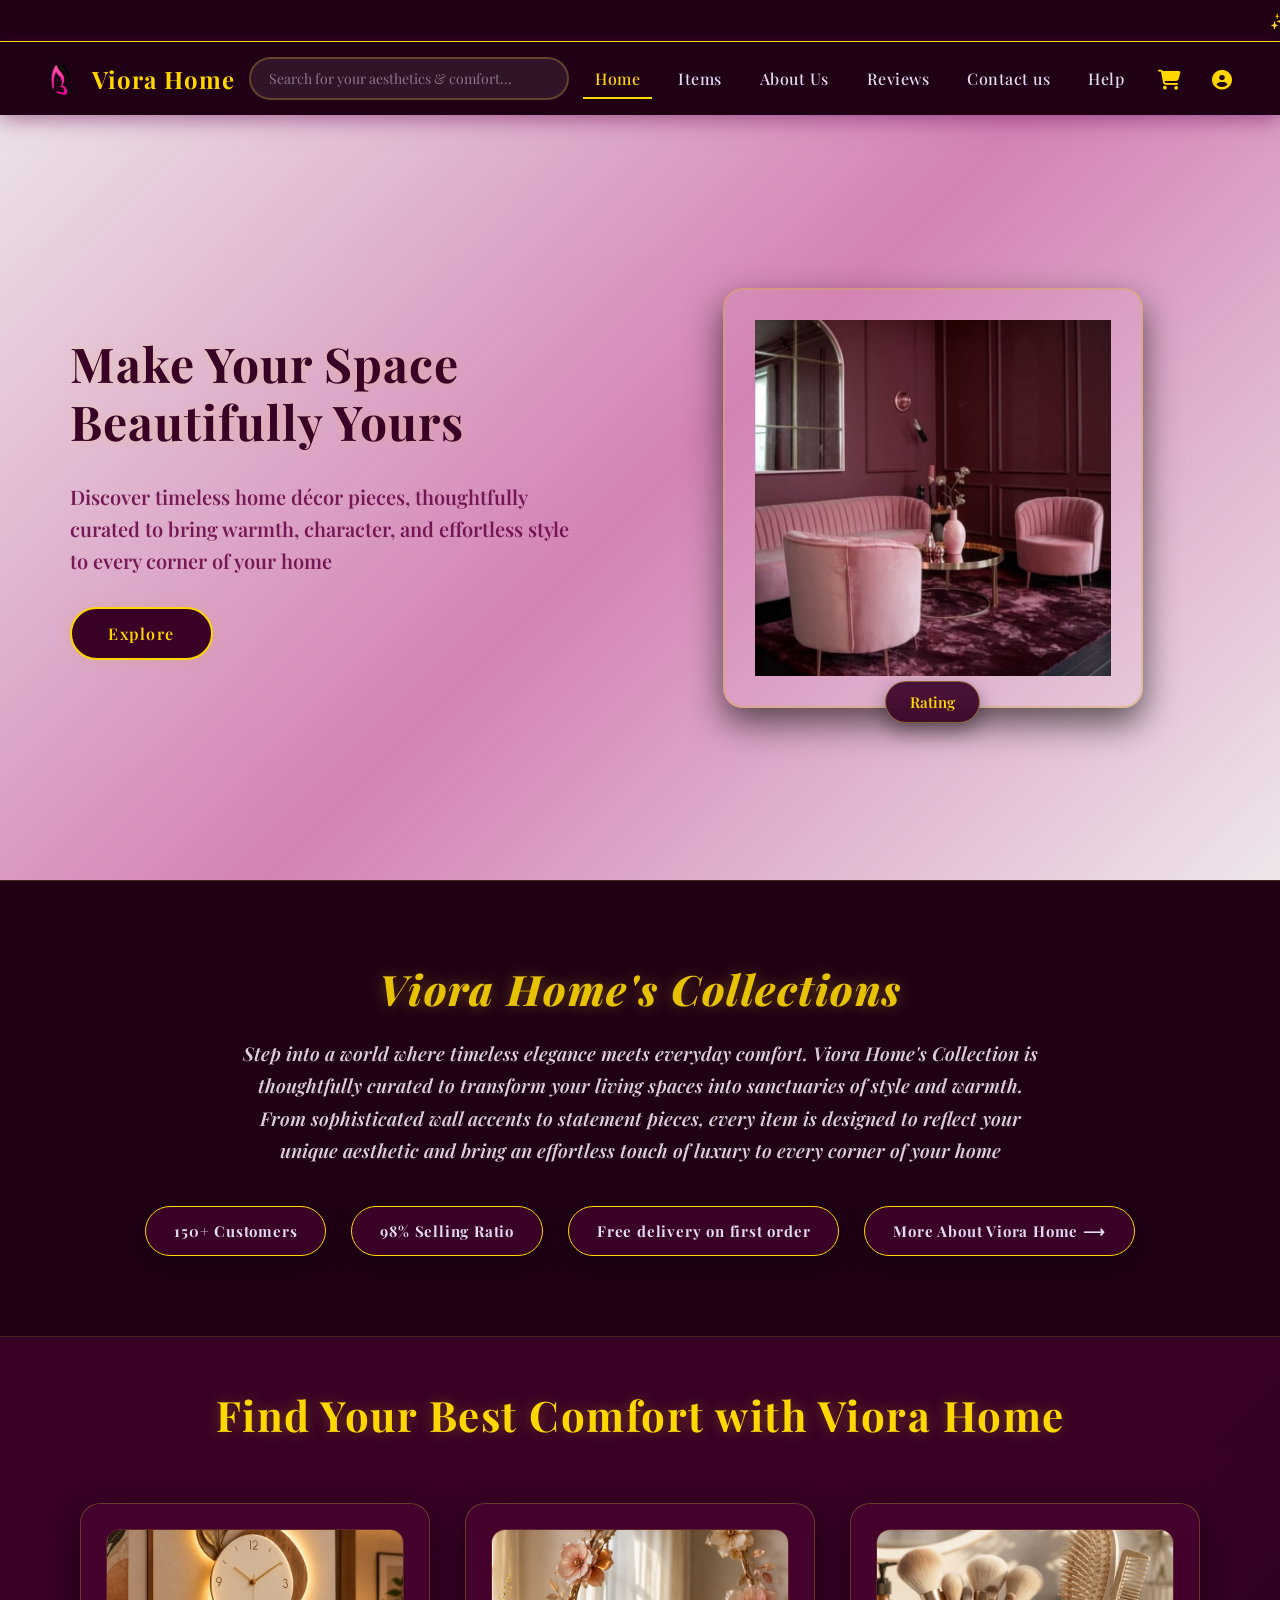
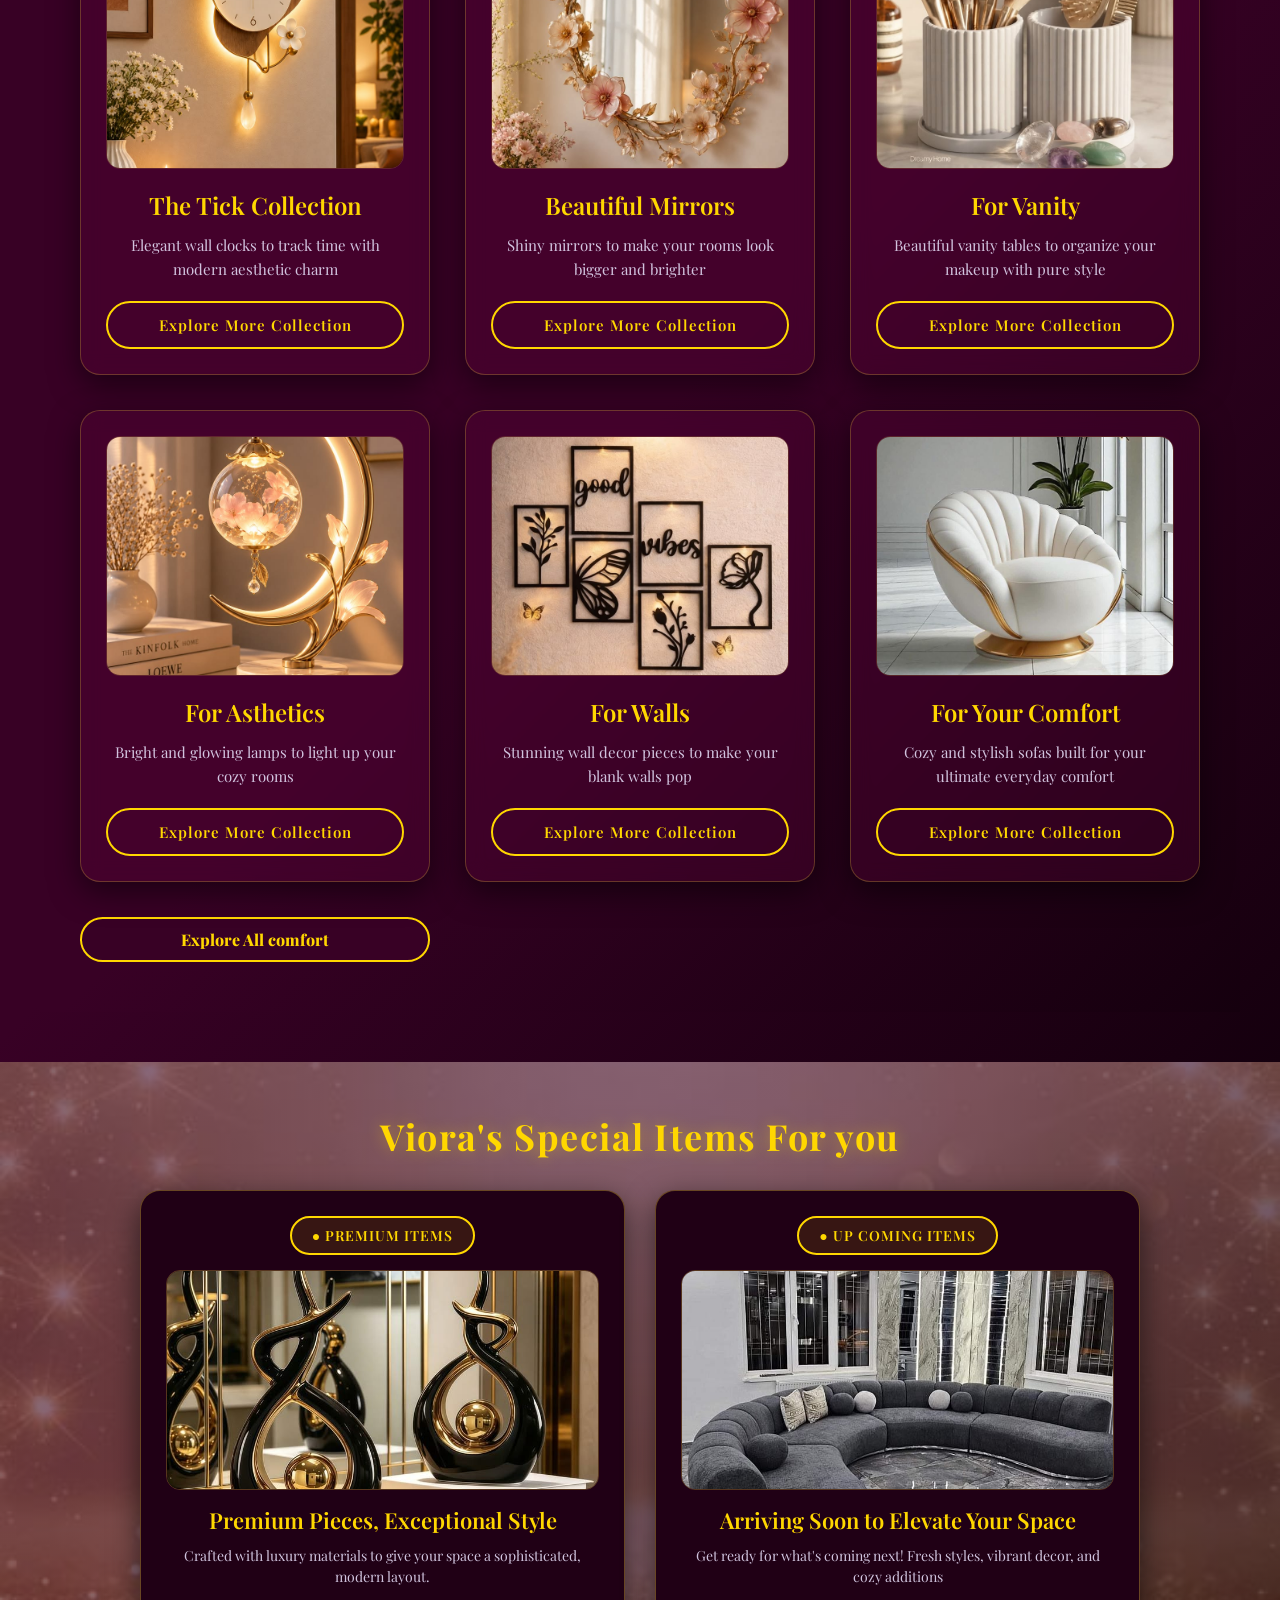
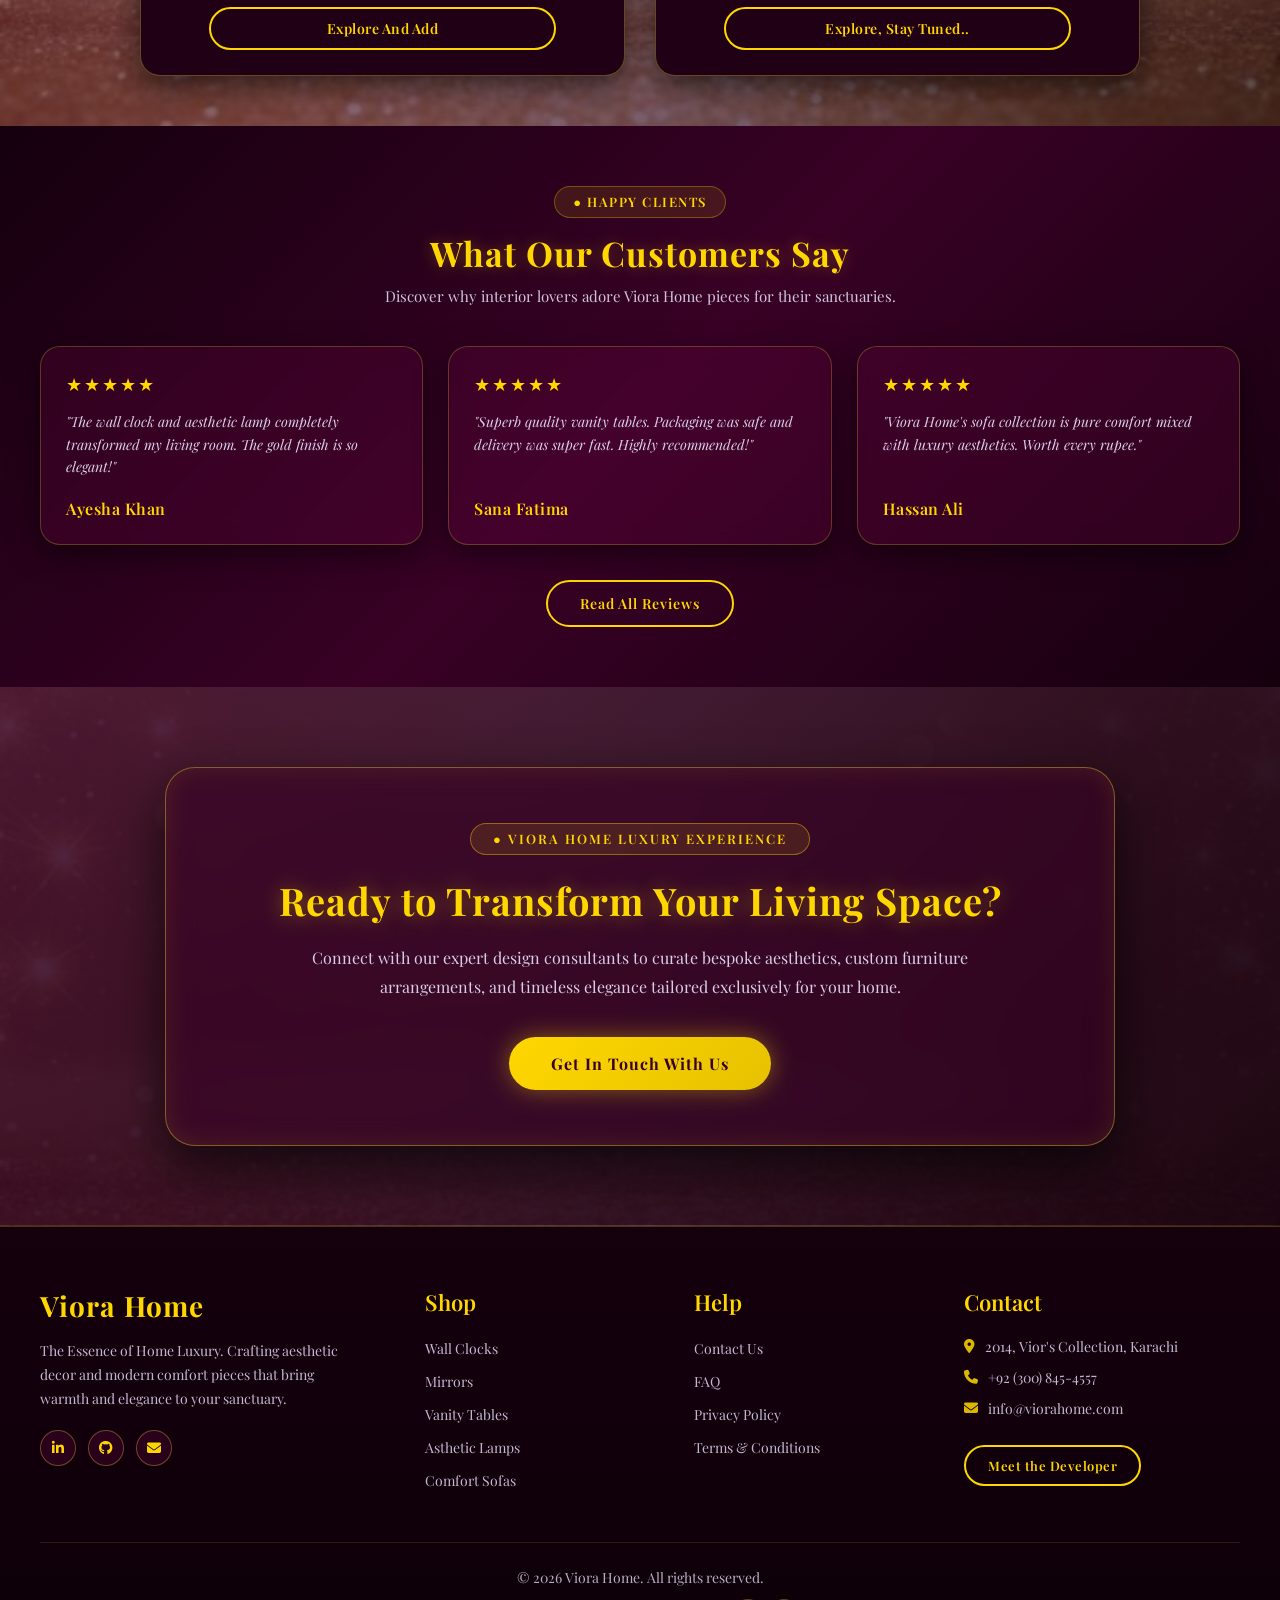
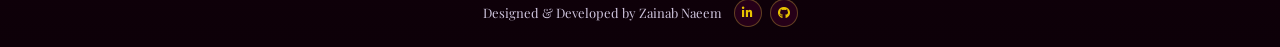
<file: index.html>
<!doctype html>
<html lang="en">
  <head>
    <meta charset="UTF-8" />
    <meta name="viewport" content="width=device-width, initial-scale=1.0" />
    <title>Viora-Home</title>

    <link rel="stylesheet" href="https://unpkg.com/aos@next/dist/aos.css" />

    <link rel="stylesheet" href="main.css" />

    <link rel="preconnect" href="https://fonts.googleapis.com" />
    <link rel="preconnect" href="https://fonts.gstatic.com" crossorigin />
    <link
      href="https://fonts.googleapis.com/css2?family=Playfair+Display:ital,wght@0,600;1,600&display=swap"
      rel="stylesheet"
    />

    <link
      rel="stylesheet"
      href="https://cdnjs.cloudflare.com/ajax/libs/font-awesome/6.4.0/css/all.min.css"
    />
  </head>
  <body>
    <!-- Preloader HTML -->
    <div id="preloader">
      <div class="greet"><h1>Welcome 🎀</h1></div>
      <div class="spinner-box">
        <div class="loader-spinner"></div>
        <div class="loader-image">
          <img src="./Images/pngwing.com.png" alt="preloader iamge" />
        </div>
      </div>
      <div class="loader-text">Find Your Best Comfort | Viora Home...</div>
    </div>
    
    <!-- navbar -->
    <div id="nav-placeholder"></div>

    <!-- Home section -->
    <section class="home">
      <div class="container">
        <div class="left">
          <h2>Make Your Space Beautifully Yours</h2>
          <p>
            Discover timeless home décor pieces, thoughtfully curated to bring
            warmth, character, and effortless style to every corner of your home
          </p>

          <button onclick="window.location.href = 'items.html'">Explore</button>
        </div>

        <div class="right">
          <img src="./Images/Heroimg.jpg" alt="" />
          <p>Rating</p>
        </div>
      </div>
    </section>

    <!-- Featured Items -->
    <section>
      <div class="featured">
        <h1>Viora Home's Collections</h1>
        <p>
          Step into a world where timeless elegance meets everyday comfort.
          Viora Home's Collection is thoughtfully curated to transform your
          living spaces into sanctuaries of style and warmth. From sophisticated
          wall accents to statement pieces, every item is designed to reflect
          your unique aesthetic and bring an effortless touch of luxury to every
          corner of your home
        </p>
        <div class="featured-elements">
          <span>150+ Customers</span>
          <span>98% Selling Ratio</span>
          <span>Free delivery on first order</span>
          <span><a href="about.html">More About Viora Home ⟶</a></span>
        </div>
      </div>
    </section>

    <!-- Items -->

    <section class="items-container">
      <h1>Find Your Best Comfort with Viora Home</h1>
      <div class="items-container">
        <div class="item-card">
          <div class="card">
            <img src="./Images/clock-1.jpg" alt="" />
            <h3>The Tick Collection</h3>
            <p>Elegant wall clocks to track time with modern aesthetic charm</p>
            <a href="tick.html" class="btn-explore">Explore More Collection</a>
          </div>

          <div class="card">
            <img src="./Images/mirror-1.jpg" alt="" />
            <h3>Beautiful Mirrors</h3>
            <p>Shiny mirrors to make your rooms look bigger and brighter</p>
            <a href="mirror.html" class="btn-explore"
              >Explore More Collection</a
            >
          </div>

          <div class="card">
            <img src="./Images/vanity-1.jpg" alt="" />
            <h3>For Vanity</h3>
            <p>
              Beautiful vanity tables to organize your makeup with pure style
            </p>
            <a href="vanity.html" class="btn-explore"
              >Explore More Collection</a
            >
          </div>

          <div class="card">
            <img src="./Images/lamp-1.jpg" alt="" />
            <h3>For Asthetics</h3>
            <p>Bright and glowing lamps to light up your cozy rooms</p>
            <a href="asthetic.html" class="btn-explore"
              >Explore More Collection</a
            >
          </div>

          <div class="card">
            <img src="./Images/wall-1.jpg" alt="" />
            <h3>For Walls</h3>
            <p>Stunning wall decor pieces to make your blank walls pop</p>
            <a href="wall.html" class="btn-explore">Explore More Collection</a>
          </div>

          <div class="card">
            <img src="./Images/sofa-1.jpg" alt="" />
            <h3>For Your Comfort</h3>
            <p>
              Cozy and stylish sofas built for your ultimate everyday comfort
            </p>
            <a href="sofa.html" class="btn-explore">Explore More Collection</a>
          </div>

          <button class="feature-btn">
            <a href="Items">Explore All comfort</a>
          </button>
        </div>
      </div>
    </section>

    <section>
      <div class="premium-section">
        <h1>Viora's Special Items For you</h1>
        <div class="premium-card">
          <div class="pre-card1">
            <p class="special">● Premium Items</p>
            <img src="./Images/Pre-1.jpg" alt="" />
            <h2>Premium Pieces, Exceptional Style</h2>
            <p>
              Crafted with luxury materials to give your space a sophisticated,
              modern layout.
            </p>
            <button><a href="spe.html">Explore And Add</a></button>
          </div>

          <div class="up-card2">
            <p class="special">● Up Coming Items</p>
            <img src="./Images/UC-1.jpg" alt="" />
            <h2>Arriving Soon to Elevate Your Space</h2>
            <p>
              Get ready for what's coming next! Fresh styles, vibrant decor, and
              cozy additions
            </p>
            <button><a href="spe.html">Explore, Stay Tuned..</a></button>
          </div>
        </div>
      </div>
    </section>

    <!-- 1. REVIEWS PREVIEW SECTION -->
    <section class="viora-reviews-preview">
      <div class="reviews-header">
        <span class="reviews-tag">● Happy Clients</span>
        <h2>What Our Customers Say</h2>
        <p>
          Discover why interior lovers adore Viora Home pieces for their
          sanctuaries.
        </p>
      </div>

      <div class="reviews-grid">
        <div class="review-card">
          <div class="stars">★★★★★</div>
          <p class="review-text">
            "The wall clock and aesthetic lamp completely transformed my living
            room. The gold finish is so elegant!"
          </p>
          <h4 class="client-name">Ayesha Khan</h4>
        </div>

        <div class="review-card">
          <div class="stars">★★★★★</div>
          <p class="review-text">
            "Superb quality vanity tables. Packaging was safe and delivery was
            super fast. Highly recommended!"
          </p>
          <h4 class="client-name">Sana Fatima</h4>
        </div>

        <div class="review-card">
          <div class="stars">★★★★★</div>
          <p class="review-text">
            "Viora Home's sofa collection is pure comfort mixed with luxury
            aesthetics. Worth every rupee."
          </p>
          <h4 class="client-name">Hassan Ali</h4>
        </div>
      </div>

      <div class="reviews-btn-wrapper">
        <a href="reviews.html" class="all-reviews-btn">Read All Reviews</a>
      </div>
    </section>

    <!-- 2. CONTACT US SECTION -->
    <section class="viora-grand-contact">
      <div class="grand-contact-content">
        <span class="brand-tag">● Viora Home Luxury Experience</span>
        <h2>Ready to Transform Your Living Space?</h2>
        <p>
          Connect with our expert design consultants to curate bespoke
          aesthetics, custom furniture arrangements, and timeless elegance
          tailored exclusively for your home.
        </p>
        <div class="grand-btn-group">
          <a href="contact.html" class="grand-primary-btn"
            >Get In Touch With Us</a
          >
        </div>
      </div>
    </section>

    <!-- footer -->

    <div id="footer-placeholder"></div>
    
    <script src="https://unpkg.com/aos@next/dist/aos.js"></script>
    <script src="main.js"></script>
  </body>
</html>
</file>
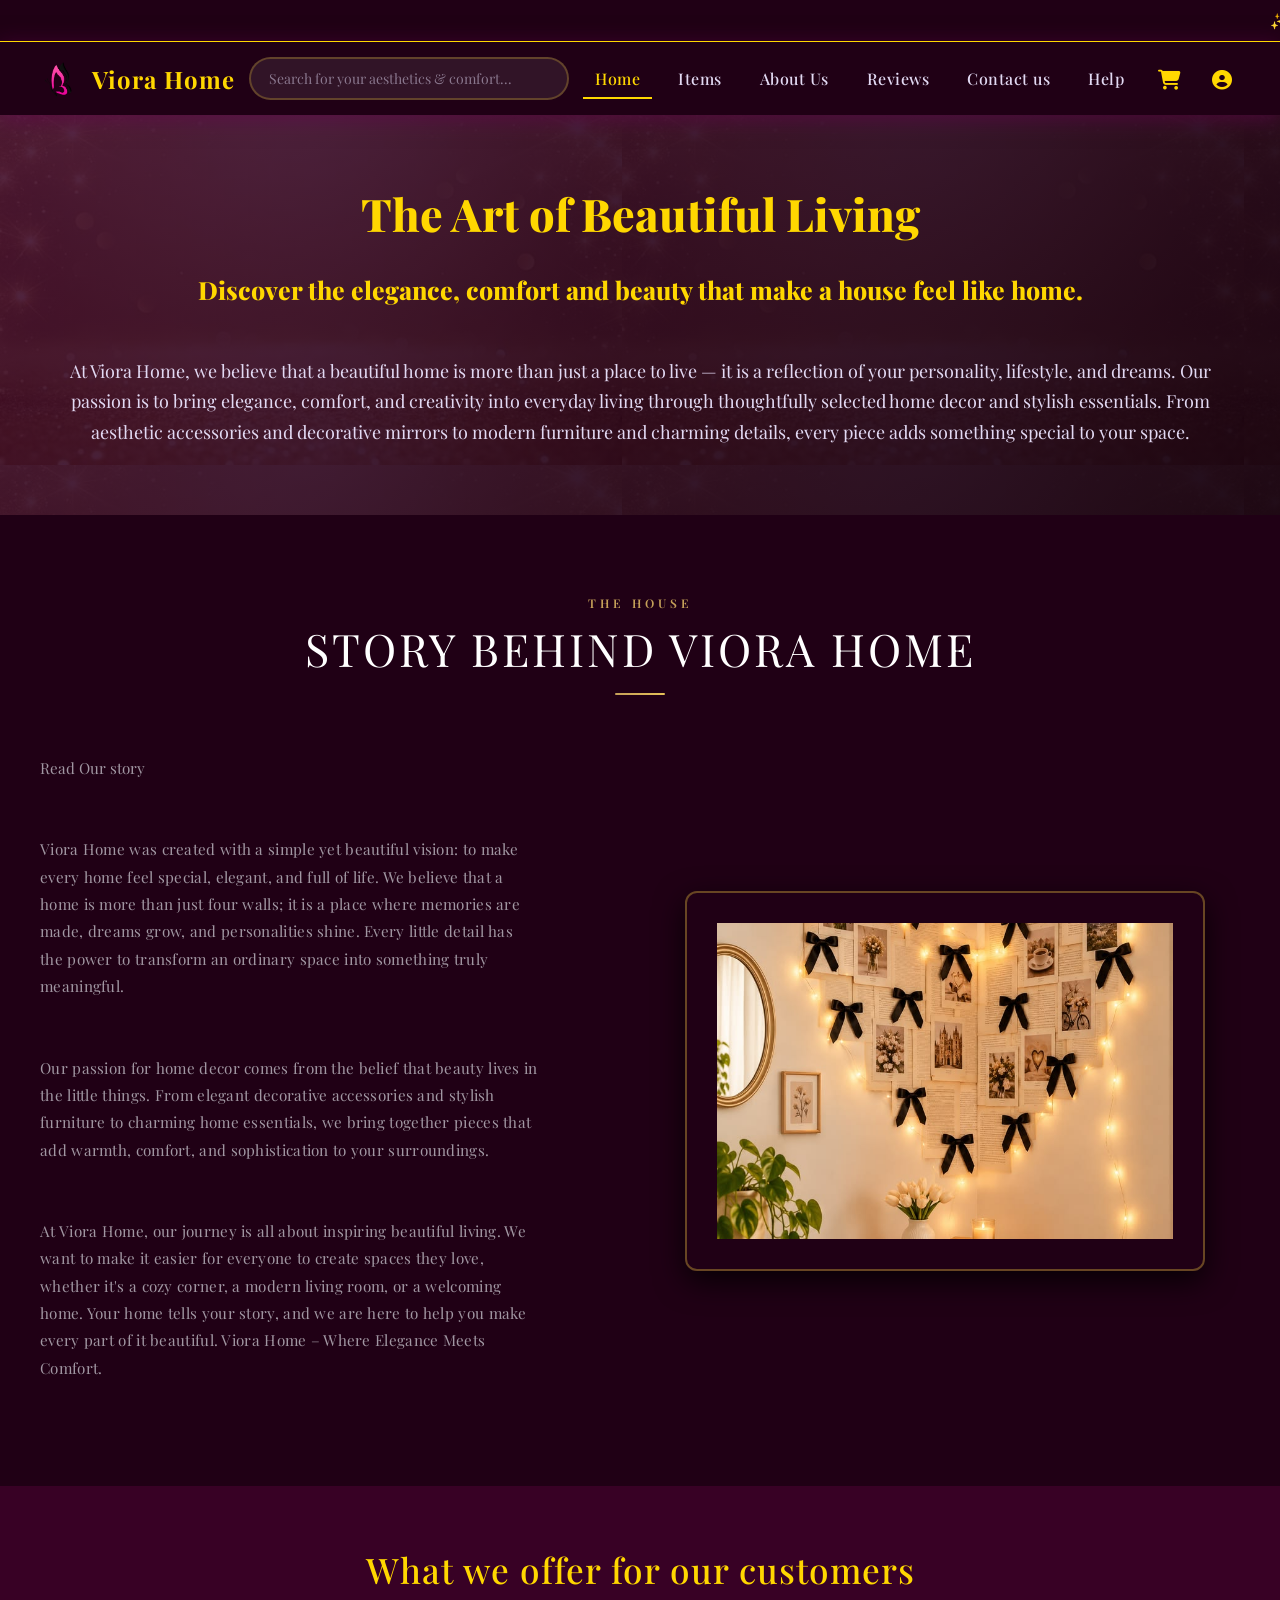
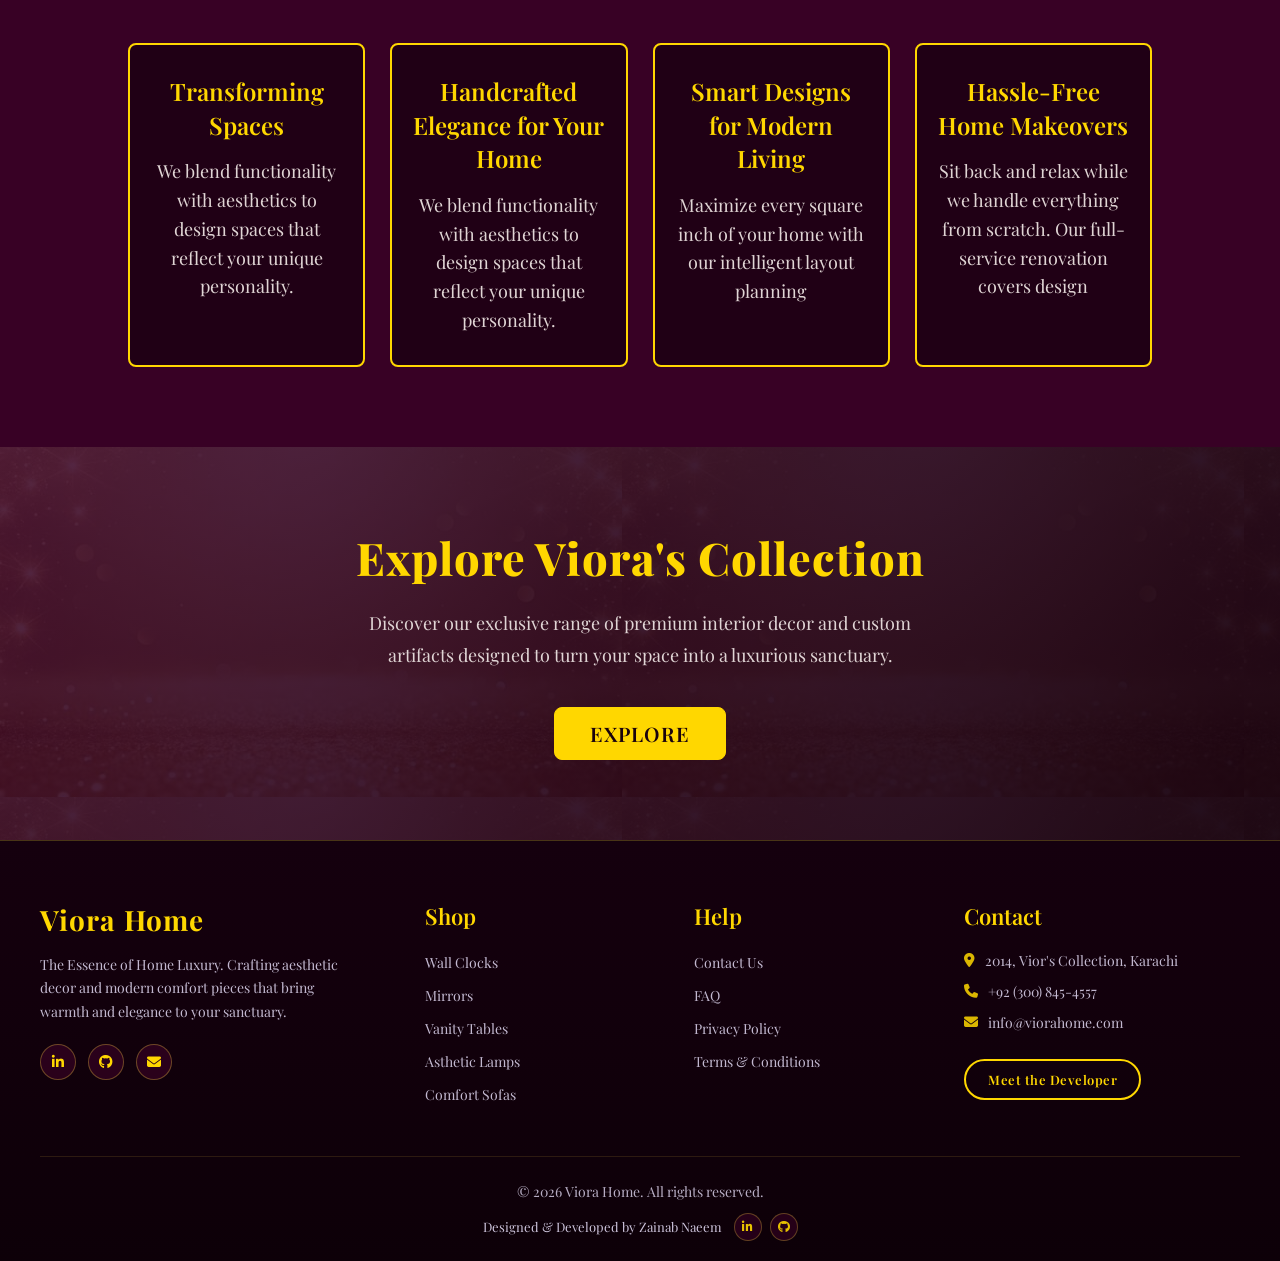
<file: about.html>
<!doctype html>
<html lang="en">
  <head>
    <meta charset="UTF-8" />
    <meta name="viewport" content="width=device-width, initial-scale=1.0" />
    <title>Viora-Home</title>

    <link rel="stylesheet" href="https://unpkg.com/aos@next/dist/aos.css" />

    <link rel="preconnect" href="https://fonts.googleapis.com" />
    <link rel="preconnect" href="https://fonts.gstatic.com" crossorigin />
    <link
      href="https://fonts.googleapis.com/css2?family=Playfair+Display:ital,wght@0,600;1,600&display=swap"
      rel="stylesheet"
    />

    <link
      rel="stylesheet"
      href="https://cdnjs.cloudflare.com/ajax/libs/font-awesome/6.4.0/css/all.min.css"
    />

    <style>
      *{
        padding: 0;
        margin: 0;
        box-sizing: border-box;
        font-family: "Playfair Display", serif;
      }

      .about-main {
        width: 100%;
        height: 400px;
        display: flex;
        flex-direction: column;
        align-items: center;
        justify-content: center;
        gap: 20px;
        padding: 60px 40px;
        background:
          linear-gradient(
            135deg,
            rgba(56, 1, 37, 0.85) 0%,
            rgba(21, 0, 14, 0.95) 100%
          ),
          url(./Images/back1.jpg);
      }

      .about-main h1 {
        color: #ffd700;
        font-weight: 800;
        font-size: 45px;
        margin-bottom: 10px;
      }

      .about-main h3 {
        color: #ffd700;
        font-weight: 800;
        font-size: 25px;
        margin-bottom: 5px;
      }

      .about-main p {
        color: #e2d9f3;
        font-weight: 300;
        font-size: 18px;
        margin-bottom: 10px;
        line-height: 1.7;
        margin: 25px auto 0;
        padding: 0 20px;
        text-align: center;
      }

      * {
        box-sizing: border-box;
        margin: 0;
        padding: 0;
      }

      .about-story {
        width: 100%;
        background-color: #200015;
        padding: 80px 20px;
        color: #ffffff;
        box-sizing: border-box;
      }

      .about-story h1 {
        text-align: center;
        font-size: 2.8rem;
        color: #ffffff;
        font-family: "Cinzel", "Playfair Display", serif, sans-serif;
        font-weight: 400;
        letter-spacing: 3px;
        text-transform: uppercase;
        margin-bottom: 8px;
        position: relative;
      }

      .about-story h1::before {
        content: "THE HOUSE";
        display: block;
        font-size: 0.75rem;
        letter-spacing: 4px;
        color: #c5a059;
        margin-bottom: 8px;
        font-weight: 600;
      }

      .about-story h1::after {
        content: "";
        display: block;
        width: 50px;
        height: 2px;
        background: linear-gradient(90deg, #c5a059, #e5c158);
        margin: 15px auto 60px auto;
        border-radius: 2px;
      }

      .about-story .main {
        max-width: 1200px;
        margin: 0 auto;
        display: flex;
        align-items: center;
        justify-content: space-between;
        gap: 60px;
      }

      .about-story .left {
        flex: 1;
        max-width: 550px;
      }

      .about-story .left p {
        font-size: 0.95rem;
        line-height: 1.8;
        color: #b0a8b3;
        margin-bottom: 24px;
        font-weight: 300;
        letter-spacing: 0.3px;
      }

      .about-story .left p:first-child {
        font-size: 0.95rem;
        color: #b0a8b3;
        font-weight: 300;
        text-transform: none;
        letter-spacing: normal;
        margin-bottom: 24px;
      }

      .about-story .left button {
        display: none;
      }

      .about-story .right {
        flex: 1;
        display: flex;
        justify-content: center;
      }

      .about-story .right img {
        width: 100%;
        max-width: 520px;
        height: 380px;
        object-fit: cover;
        border-radius: 12px;
        box-shadow: 0 10px 30px rgba(0, 0, 0, 0.8);
      }

      .extra {
        padding: 60px 10% 80px 10%;
        text-align: center;
        background-color: #380125;
        font-family: "Playfair Display", "Georgia", serif;
      }

      .extra h1 {
        color: #ffd700;
        font-size: 2.2rem;
        font-weight: 500;
        margin-bottom: 50px;
        letter-spacing: 1px;
      }

      .extra-items {
        display: grid;
        grid-template-columns: repeat(auto-fit, minmax(220px, 1fr));
        gap: 25px;
        justify-content: center;
        align-items: stretch;
      }

      .item {
        background: #200015;
        border: 2px solid #ffd700;
        padding: 30px 20px;
        border-radius: 8px;
        text-align: center;
        transition: all 0.4s ease-in-out;
        display: flex;
        flex-direction: column;
        justify-content: flex-start;
      }

      .item:hover {
        transform: translateY(-8px);
        background: #200015;
        border-color: #ffd700;
        box-shadow: 0 0 15px 2px #e5c158;
      }

      .item h3 {
        color: #ffd700;
        font-size: 24px;
        font-weight: 600;
        margin-bottom: 15px;
        line-height: 1.4;
      }

      .item p {
        color: #e0d5d5;
        font-size: 18px;
        line-height: 1.6;
        margin: 0;
      }

      .explore-section {
        padding: 80px 10%;
        text-align: center;
        background:
          linear-gradient(
            135deg,
            rgba(56, 1, 37, 0.85) 0%,
            rgba(21, 0, 14, 0.95) 100%
          ),
          url(./Images/back1.jpg);
      }

      .explore-content {
        max-width: 600px;
        margin: 0 auto;
      }

      .explore-content h2 {
        color: #ffd700;
        font-size: 45px;
        font-weight: 800;
        margin-bottom: 20px;
        letter-spacing: 1px;
      }

      .explore-content p {
        color: #e0d5d5;
        font-size: 18px;
        line-height: 1.8;
        margin-bottom: 35px;
      }

      .explore-btn {
        display: inline-block;
        padding: 12px 35px;
        font-size: 20px;
        font-weight: 600;
        color: #1a030d;
        background-color: #ffd700;
        text-decoration: none;
        border-radius: 8px;
        border: 1px solid #ffd700;
        text-transform: uppercase;
        letter-spacing: 1px;
        transition: all 0.4s ease-in-out;
      }

      .explore-btn:hover {
        background-color: transparent;
        color: #ffd700;
        box-shadow: 0 0 15px 2px rgba(255, 215, 0, 0.6);
        transform: translateY(-5px);
      }
    </style>
  </head>
  <body>
    <!-- navbar -->
    <div id="nav-placeholder"></div>

    <section>
      <div class="about-main">
        <h1>The Art of Beautiful Living</h1>
        <h3>
          Discover the elegance, comfort and beauty that make a house feel like
          home.
        </h3>
        <p>
          At Viora Home, we believe that a beautiful home is more than just a
          place to live — it is a reflection of your personality, lifestyle, and
          dreams. Our passion is to bring elegance, comfort, and creativity into
          everyday living through thoughtfully selected home decor and stylish
          essentials. From aesthetic accessories and decorative mirrors to
          modern furniture and charming details, every piece adds something
          special to your space.
        </p>
      </div>

      <div class="about-story">
        <h1>Story behind Viora Home</h1>
        <div class="main">
          <div class="left">
            <p>Read Our story</p>
            <p>
              Viora Home was created with a simple yet beautiful vision: to make
              every home feel special, elegant, and full of life. We believe
              that a home is more than just four walls; it is a place where
              memories are made, dreams grow, and personalities shine. Every
              little detail has the power to transform an ordinary space into
              something truly meaningful.
            </p>
            <p>
              Our passion for home decor comes from the belief that beauty lives
              in the little things. From elegant decorative accessories and
              stylish furniture to charming home essentials, we bring together
              pieces that add warmth, comfort, and sophistication to your
              surroundings.
            </p>
            <p>
              At Viora Home, our journey is all about inspiring beautiful
              living. We want to make it easier for everyone to create spaces
              they love, whether it's a cozy corner, a modern living room, or a
              welcoming home. Your home tells your story, and we are here to
              help you make every part of it beautiful. Viora Home – Where
              Elegance Meets Comfort.
            </p>
            <button><a href="items.html">Explore Our Collections</a></button>
          </div>

          <div class="right">
            <img src="./Images/UC-4.jpg" alt="" />
          </div>
        </div>
      </div>
    </section>

    <section>
      <div class="extra">
        <h1>What we offer for our customers</h1>
        <div class="extra-items">
          <div class="item1 item">
            <h3>Transforming Spaces</h3>
            <p>
              We blend functionality with aesthetics to design spaces that
              reflect your unique personality.
            </p>
          </div>

          <div class="item2 item">
            <h3>Handcrafted Elegance for Your Home</h3>
            <p>
              We blend functionality with aesthetics to design spaces that
              reflect your unique personality.
            </p>
          </div>

          <div class="item3 item">
            <h3>Smart Designs for Modern Living</h3>
            <p>
              Maximize every square inch of your home with our intelligent
              layout planning
            </p>
          </div>

          <div class="item4 item">
            <h3>Hassle-Free Home Makeovers</h3>
            <p>
              Sit back and relax while we handle everything from scratch. Our
              full-service renovation covers design
            </p>
          </div>
        </div>
      </div>
    </section>

    <section class="explore-section">
      <div class="explore-content">
        <h2>Explore Viora's Collection</h2>
        <p>
          Discover our exclusive range of premium interior decor and custom
          artifacts designed to turn your space into a luxurious sanctuary.
        </p>
        <a href="items.html" class="explore-btn">Explore</a>
      </div>
    </section>

    <!-- footer -->
    <div id="footer-placeholder"></div>
    <script src="https://unpkg.com/aos@next/dist/aos.js"></script>
    <script>
      AOS.init({
        duration: 1000,
        once: true,
      });


      document.addEventListener("DOMContentLoaded", () => {
        // (Announcement Bar + Navbar)
        fetch("navbar.html")
          .then((response) => response.text())
          .then((data) => {
            document.getElementById("nav-placeholder").innerHTML = data;
          })
          .catch((error) => console.error("Error loading header:", error));

        // Footer
        fetch("footer.html")
          .then((response) => response.text())
          .then((data) => {
            document.getElementById("footer-placeholder").innerHTML = data;
          })
          .catch((error) => console.error("Error loading footer:", error));
      });
    </script>
    
  </body>
</html>
</file>
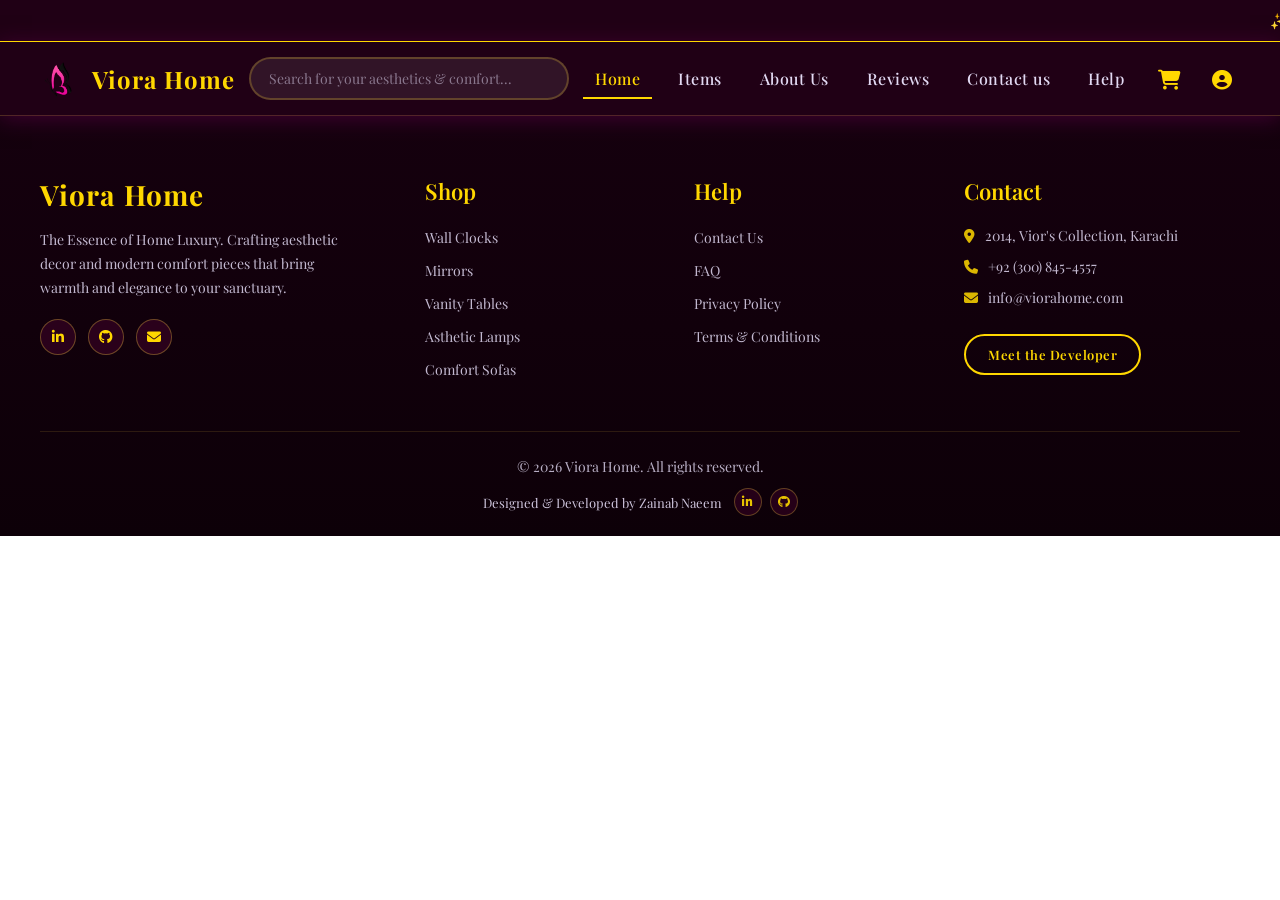
<file: asthetic.html>
<!DOCTYPE html>
<html lang="en">
<head>
    <meta charset="UTF-8">
    <meta name="viewport" content="width=device-width, initial-scale=1.0">
    <title>Document</title>
</head>
<body>
    <div id="nav-placeholder"></div>

    

    <div id="footer-placeholder"></div>
    <script>
        document.addEventListener("DOMContentLoaded", () => {
    // (Announcement Bar + Navbar)
    fetch('navbar.html')
        .then(response => response.text())
        .then(data => {
            document.getElementById('nav-placeholder').innerHTML = data;
        })
        .catch(error => console.error('Error loading header:', error));

    // Footer
    fetch('footer.html')
        .then(response => response.text())
        .then(data => {
            document.getElementById('footer-placeholder').innerHTML = data;
        })
        .catch(error => console.error('Error loading footer:', error));
});
    </script>
    <script src="main.js"></script>
</body>
</html>
</file>
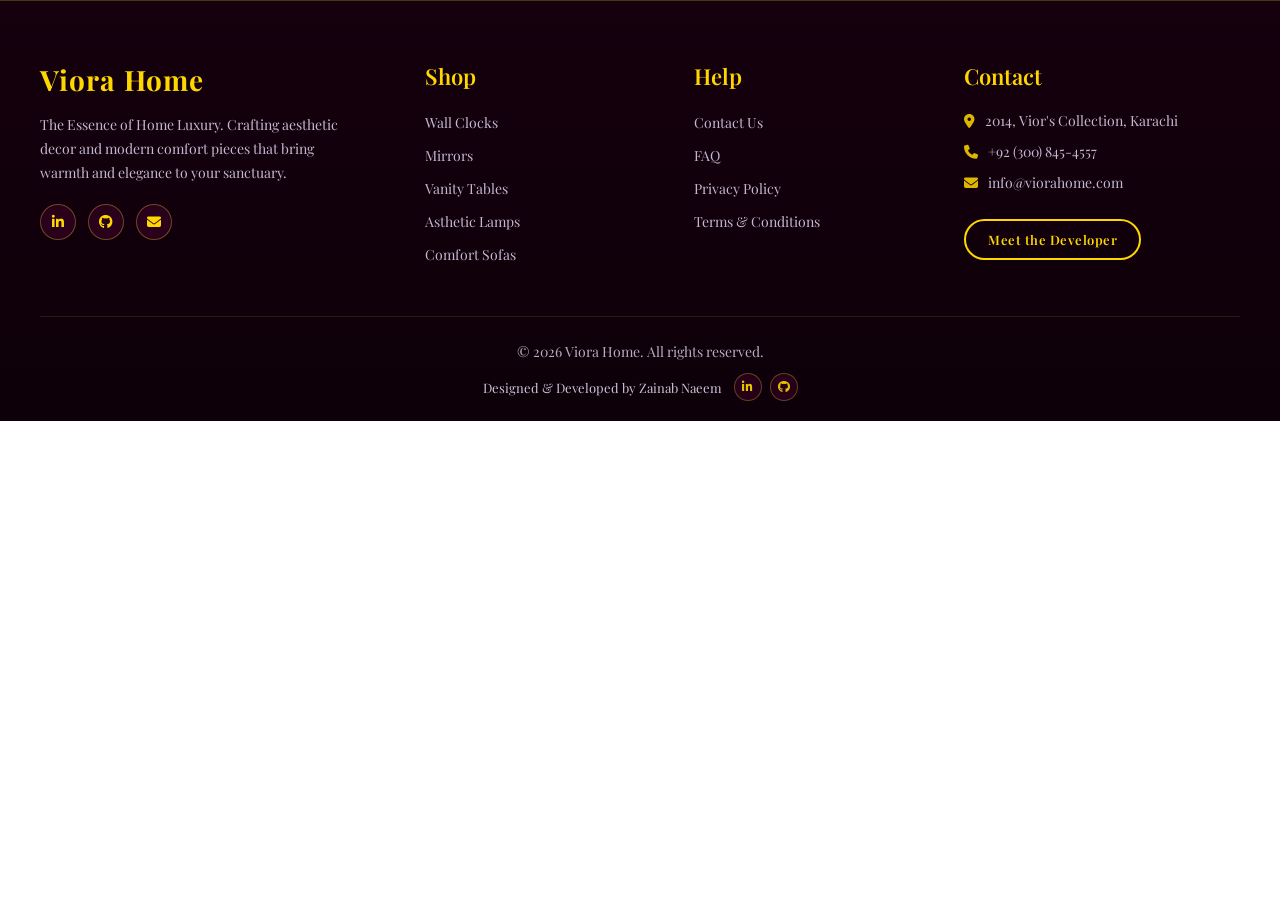
<file: footer.html>
<!doctype html>
<html lang="en">
  <head>
    <meta charset="UTF-8" />
    <meta name="viewport" content="width=device-width, initial-scale=1.0" />
    <title>Viora-Home</title>

    <link rel="stylesheet" href="https://unpkg.com/aos@next/dist/aos.css" />

    <link rel="stylesheet" href="main.css" />

    <link rel="preconnect" href="https://fonts.googleapis.com" />
    <link rel="preconnect" href="https://fonts.gstatic.com" crossorigin />
    <link
      href="https://fonts.googleapis.com/css2?family=Playfair+Display:ital,wght@0,600;1,600&display=swap"
      rel="stylesheet"
    />

    <link
      rel="stylesheet"
      href="https://cdnjs.cloudflare.com/ajax/libs/font-awesome/6.4.0/css/all.min.css"
    />
    <style>
        
.viora-footer {
  background: linear-gradient(180deg, #15000e 0%, #0d0008 100%);
  color: #e2d9f3;
  padding: 60px 40px 20px 40px;
  border-top: 1px solid rgba(212, 175, 55, 0.3);
  font-family: inherit;
}

.footer-container {
  max-width: 1300px;
  margin: 0 auto;
  display: grid;
  grid-template-columns: 1.5fr 1fr 1fr 1.2fr;
  gap: 40px;
  padding-bottom: 40px;
}

.footer-col h2 {
  color: #ffd700;
  font-size: 28px;
  font-weight: 700;
  margin-bottom: 15px;
  letter-spacing: 1px;
}

.footer-col h3 {
  color: #ffd700;
  font-size: 22px;
  font-weight: 600;
  margin-bottom: 20px;
}

.brand-col p {
  color: #e2d9f3;
  font-size: 14px;
  line-height: 1.7;
  opacity: 0.85;
  margin-bottom: 20px;
  max-width: 320px;
}

.social-icons {
  display: flex;
  gap: 12px;
}

.social-icons a,
.mini-socials a {
  width: 36px;
  height: 36px;
  border-radius: 50%;
  background: rgba(104, 4, 66, 0.3);
  border: 1px solid rgba(212, 175, 55, 0.4);
  color: #ffd700;
  display: flex;
  align-items: center;
  justify-content: center;
  text-decoration: none;
  font-size: 14px;
  transition: all 0.3s ease;
}

.social-icons a:hover,
.mini-socials a:hover {
  background: #ffd700;
  color: #380125;
  box-shadow: 0 0 15px rgba(255, 215, 0, 0.5);
  transform: translateY(-3px);
}

.footer-col ul {
  list-style: none;
  padding: 0;
  margin: 0;
}

.footer-col ul li {
  margin-bottom: 12px;
}

.footer-col ul li a {
  color: #e2d9f3;
  text-decoration: none;
  font-size: 14px;
  opacity: 0.85;
  transition: all 0.3s ease;
}

.footer-col ul li a:hover {
  color: #ffd700;
  opacity: 1;
  padding-left: 5px;
}

.contact-col p {
  font-size: 14px;
  margin-bottom: 12px;
  opacity: 0.85;
  display: flex;
  align-items: center;
  gap: 10px;
}

.contact-col p i {
  color: #ffd700;
}

.dev-btn {
  display: inline-block;
  margin-top: 15px;
  padding: 10px 22px;
  background-color: transparent;
  color: #ffd700;
  border: 2px solid #ffd700;
  border-radius: 25px;
  font-size: 13px;
  font-weight: 600;
  letter-spacing: 0.5px;
  text-decoration: none;
  transition: all 0.3s ease;
}

.dev-btn:hover {
  background-color: #ffd700;
  color: #380125;
  box-shadow: 0 0 18px rgba(255, 215, 0, 0.4);
  transform: translateY(-2px);
}

.footer-bottom {
  border-top: 1px solid rgba(212, 175, 55, 0.15);
  padding-top: 25px;
  text-align: center;
  display: flex;
  flex-direction: column;
  align-items: center;
  gap: 12px;
}

.footer-bottom p {
  font-size: 14px;
  opacity: 0.8;
  margin: 0;
}

.developer-credit {
  display: flex;
  align-items: center;
  gap: 12px;
  font-size: 13px;
  color: #e2d9f3;
  opacity: 0.9;
}

.mini-socials {
  display: flex;
  gap: 8px;
}

.mini-socials a {
  width: 28px;
  height: 28px;
  font-size: 12px;
}

    </style>
  </head>
  <body>
    <!-- 3. FOOTER SECTION -->
    <footer class="viora-footer">
      <div class="footer-container">
        <div class="footer-col brand-col">
          <h2>Viora Home</h2>
          <p>
            The Essence of Home Luxury. Crafting aesthetic decor and modern
            comfort pieces that bring warmth and elegance to your sanctuary.
          </p>
          <div class="social-icons">
            <a
              href="https://www.linkedin.com/in/zainab-naeem-1ab38a312/"
              target="_blank"
              aria-label="LinkedIn"
              ><i class="fab fa-linkedin-in"></i
            ></a>
            <a
              href="https://github.com/zainab-naeem-20"
              target="_blank"
              aria-label="GitHub"
              ><i class="fab fa-github"></i
            ></a>
            <a href="mailto:contact@viorahome.com" aria-label="Email"
              ><i class="fas fa-envelope"></i
            ></a>
          </div>
        </div>

        <div class="footer-col">
          <h3>Shop</h3>
          <ul>
            <li><a href="wall.html">Wall Clocks</a></li>
            <li><a href="mirror.html">Mirrors</a></li>
            <li><a href="vanity.html">Vanity Tables</a></li>
            <li><a href="asthetic.html">Asthetic Lamps</a></li>
            <li><a href="sofa.html">Comfort Sofas</a></li>
          </ul>
        </div>

        <div class="footer-col">
          <h3>Help</h3>
          <ul>
            <li><a href="contact.html">Contact Us</a></li>
            <li><a href="faq.html">FAQ</a></li>
            <li><a href="index.html">Privacy Policy</a></li>
            <li><a href="index.html">Terms & Conditions</a></li>
          </ul>
        </div>

        <div class="footer-col contact-col">
          <h3>Contact</h3>
          <p>
            <i class="fas fa-map-marker-alt"></i> 2014, Vior's Collection,
            Karachi
          </p>
          <p><i class="fas fa-phone"></i> +92 (300) 845-4557</p>
          <p><i class="fas fa-envelope"></i> info@viorahome.com</p>

          <a href="me.html" class="dev-btn">Meet the Developer</a>
        </div>
      </div>

      <div class="footer-bottom">
        <p>© 2026 Viora Home. All rights reserved.</p>
        <div class="developer-credit">
          <span>Designed & Developed by Zainab Naeem</span>
          <div class="mini-socials">
            <a
              href="https://www.linkedin.com/in/zainab-naeem-1ab38a312/"
              target="_blank"
              ><i class="fab fa-linkedin-in"></i
            ></a>
            <a href="https://github.com/zainab-naeem-20" target="_blank"
              ><i class="fab fa-github"></i
            ></a>
          </div>
        </div>
      </div>
    </footer>
    <script>
        AOS.init({
        duration: 1000,
        once: true
    });

    document.addEventListener("DOMContentLoaded", () => {
    const preloader = document.getElementById("preloader");
    
    if (preloader) {
        window.addEventListener("load", () => {
            setTimeout(() => {
                preloader.style.opacity = "0";
                setTimeout(() => {
                    preloader.style.display = "none";
                }, 500);
            }, 2000); 
        });
    }
});
    </script>
    <script src="https://unpkg.com/aos@next/dist/aos.js"></script>
  </body>

</html>
</file>
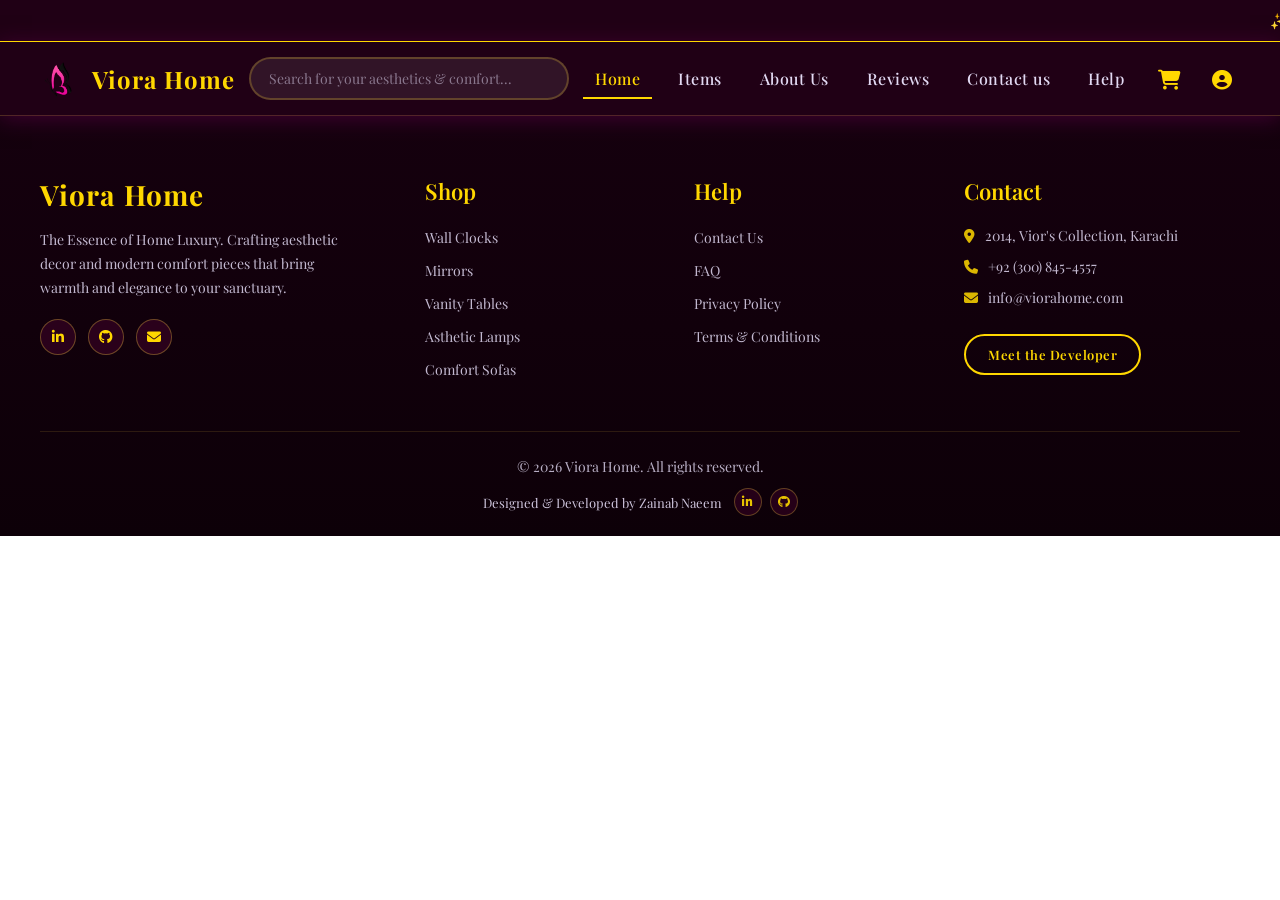
<file: help.html>
<!DOCTYPE html>
<html lang="en">
<head>
    <meta charset="UTF-8">
    <meta name="viewport" content="width=device-width, initial-scale=1.0">
    <title>Document</title>
</head>
<body>
    <div id="nav-placeholder"></div>

    

    <div id="footer-placeholder"></div>
    <script>
        document.addEventListener("DOMContentLoaded", () => {
    // (Announcement Bar + Navbar)
    fetch('navbar.html')
        .then(response => response.text())
        .then(data => {
            document.getElementById('nav-placeholder').innerHTML = data;
        })
        .catch(error => console.error('Error loading header:', error));

    // Footer
    fetch('footer.html')
        .then(response => response.text())
        .then(data => {
            document.getElementById('footer-placeholder').innerHTML = data;
        })
        .catch(error => console.error('Error loading footer:', error));
});
    </script>
    <script src="main.js"></script>
</body>
</html>
</file>
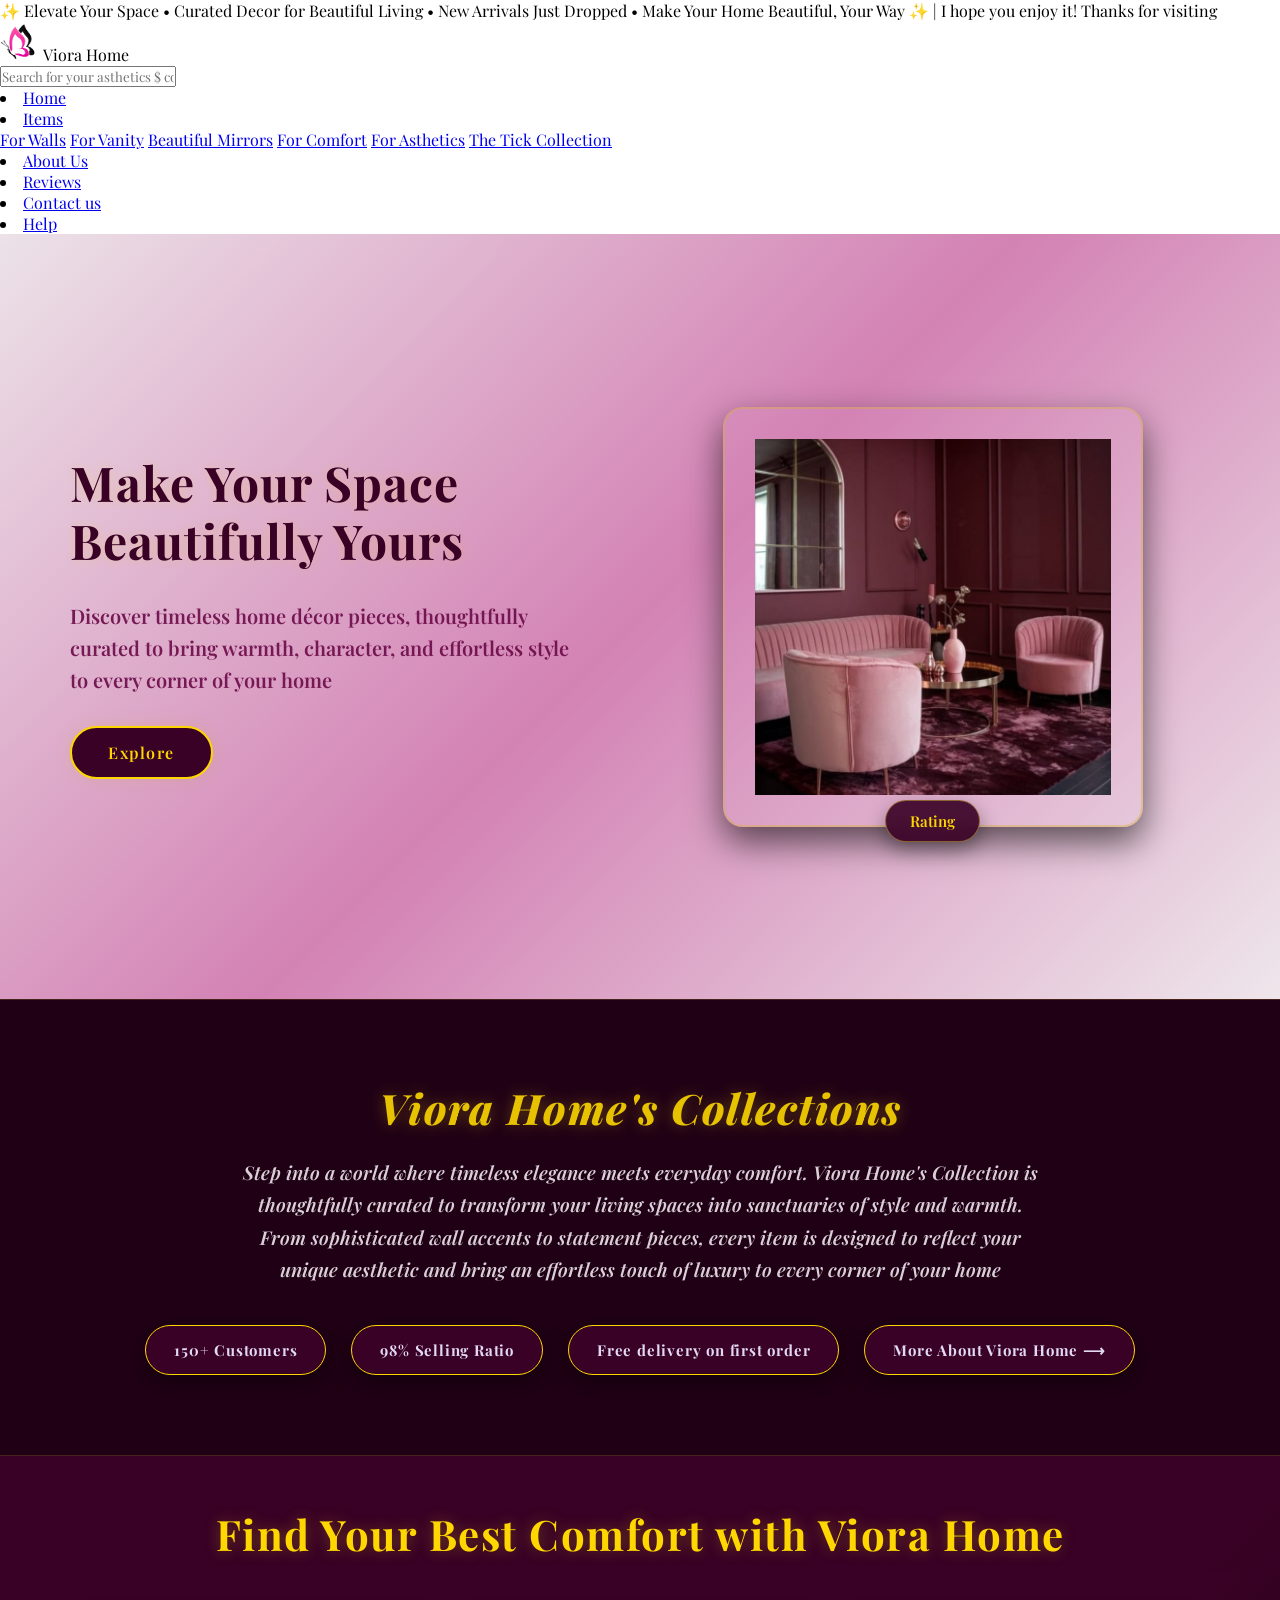
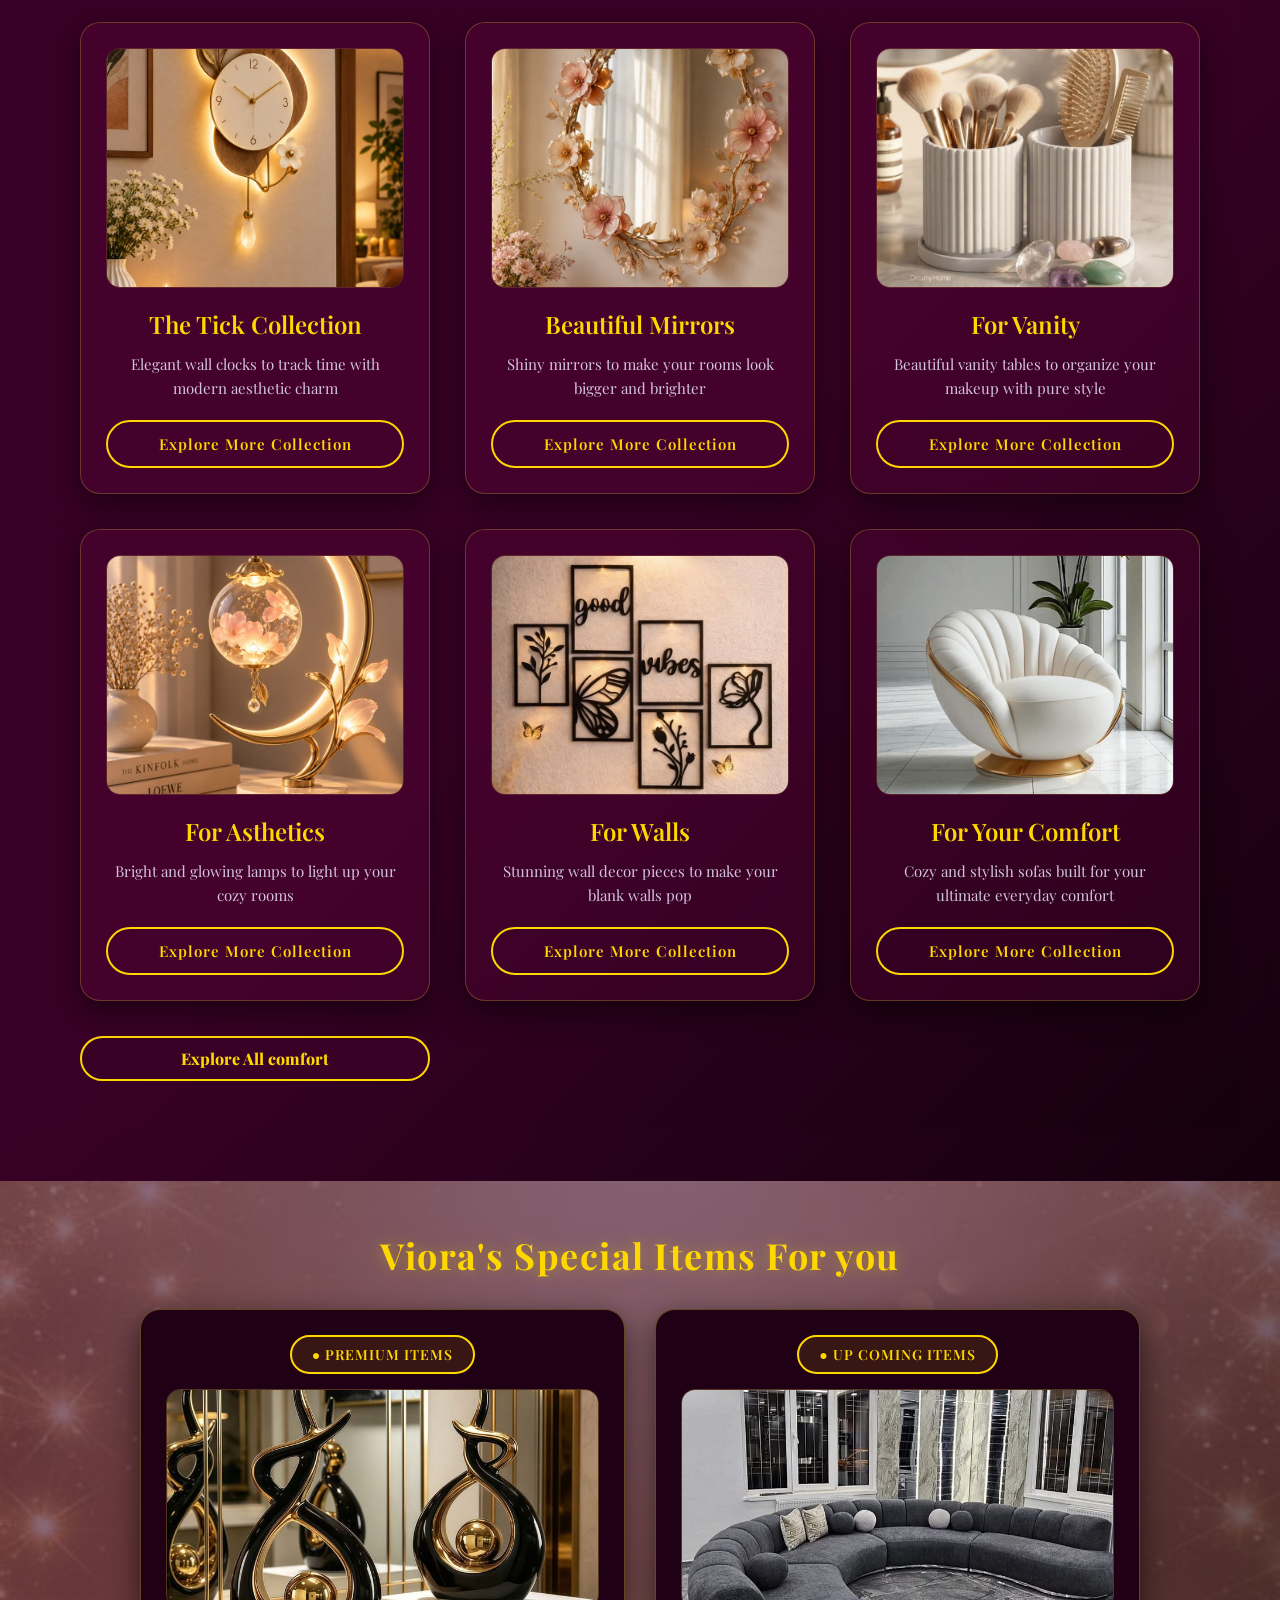
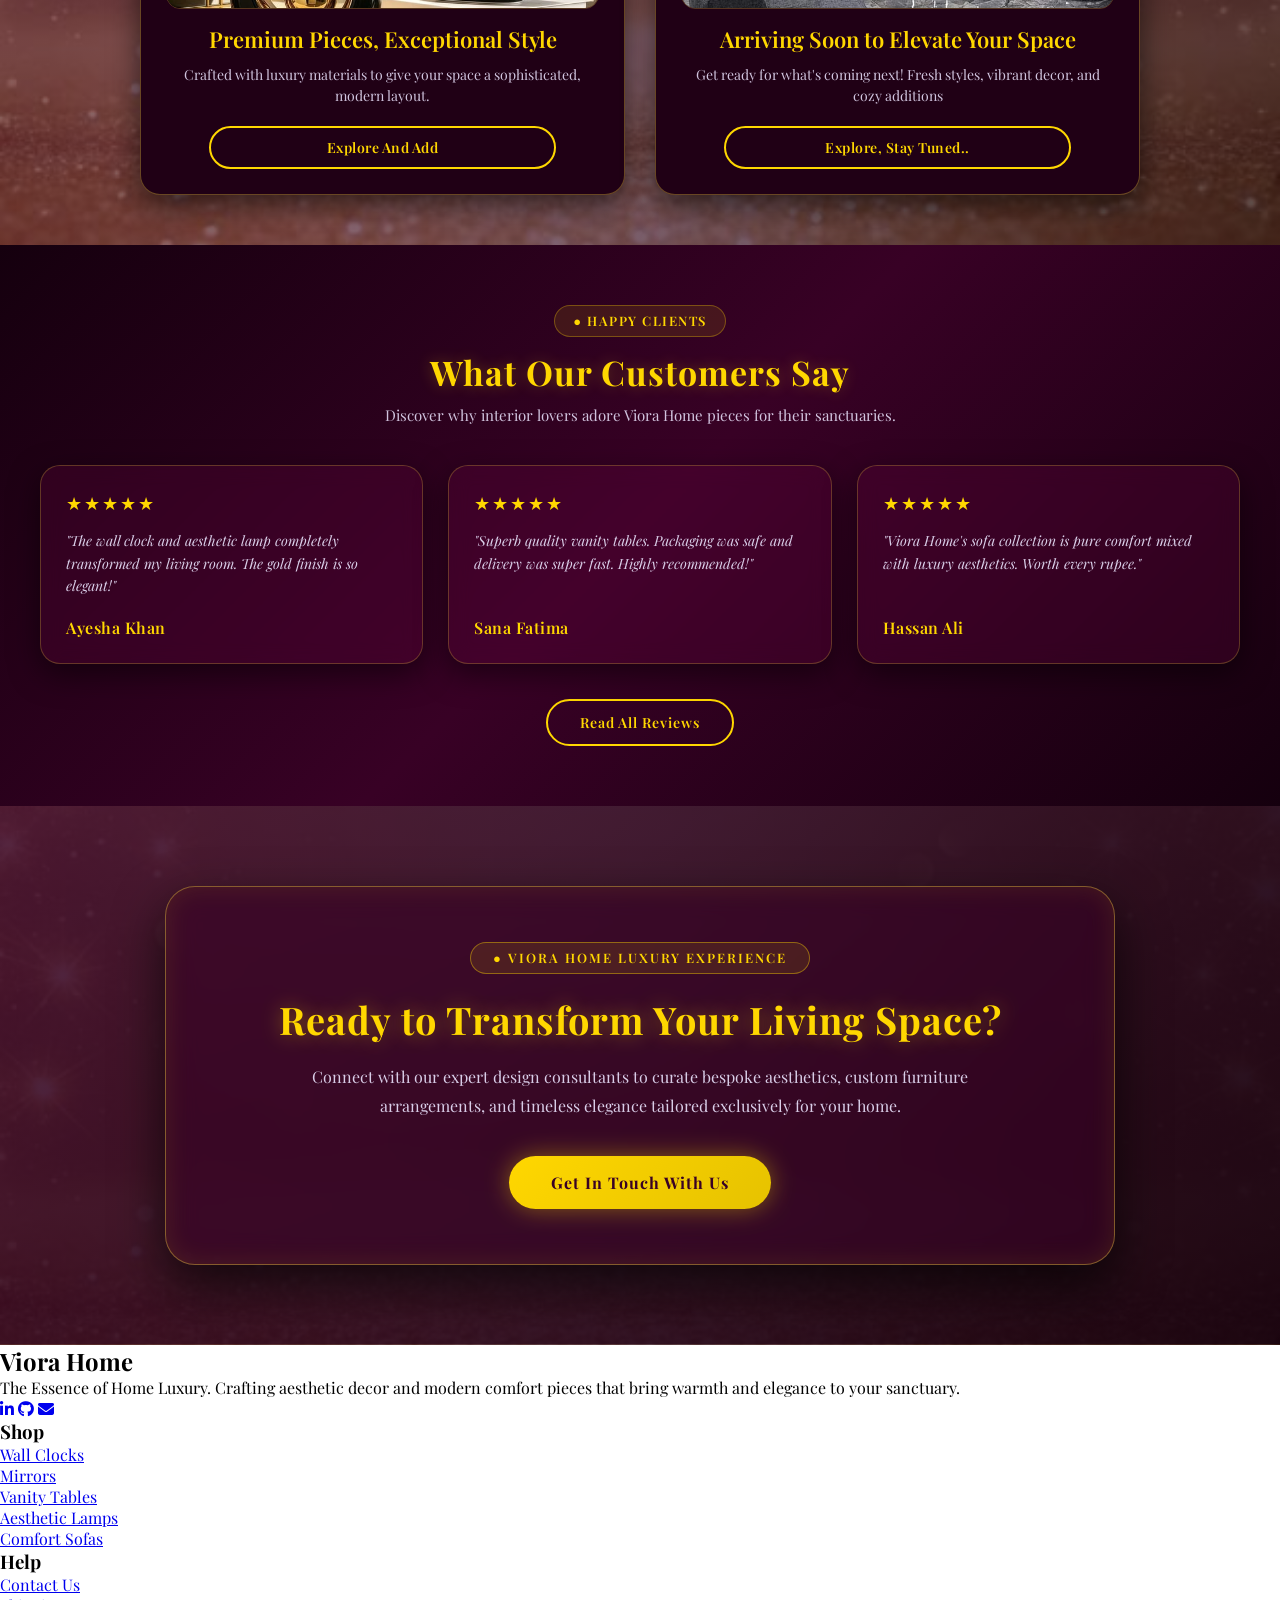
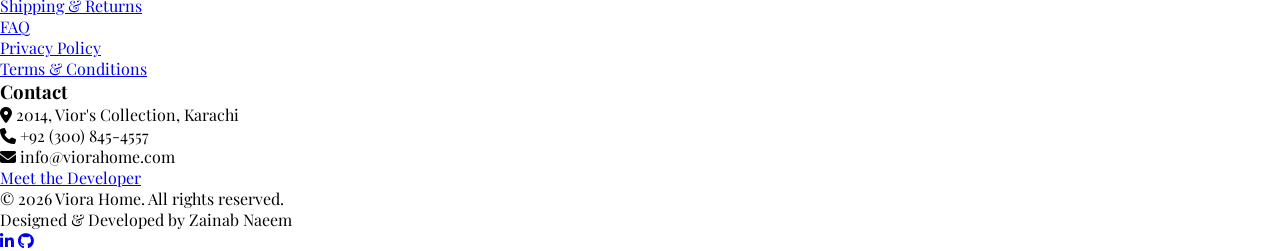
<file: main.html>
<!doctype html>
<html lang="en">
  <head>
    <meta charset="UTF-8" />
    <meta name="viewport" content="width=device-width, initial-scale=1.0" />
    <title>Viora-Home</title>

    <link rel="stylesheet" href="https://unpkg.com/aos@next/dist/aos.css" />

    <link rel="stylesheet" href="main.css" />

    <link rel="preconnect" href="https://fonts.googleapis.com" />
    <link rel="preconnect" href="https://fonts.gstatic.com" crossorigin />
    <link
      href="https://fonts.googleapis.com/css2?family=Playfair+Display:ital,wght@0,600;1,600&display=swap"
      rel="stylesheet"
    />

    <link
      rel="stylesheet"
      href="https://cdnjs.cloudflare.com/ajax/libs/font-awesome/6.4.0/css/all.min.css"
    />
  </head>
  <body>
    <!-- Preloader HTML -->
    <div id="preloader">
      <div class="greet"><h1>Welcome 🎀</h1></div>
      <div class="spinner-box">
        <div class="loader-spinner"></div>
        <div class="loader-image">
          <img src="./Images/pngwing.com.png" alt="preloader iamge" />
        </div>
      </div>
      <div class="loader-text">Find Your Best Comfort | Viora Home...</div>
    </div>

    <!-- HeadLine -->

    <div class="announcement-bar">
      <div class="scrolling-text">
        ✨ Elevate Your Space • Curated Decor for Beautiful Living • New
        Arrivals Just Dropped • Make Your Home Beautiful, Your Way ✨ | I hope
        you enjoy it! Thanks for visiting
      </div>
    </div>

    <!-- Navbar -->
    <header>
      <div class="navbar">
        <div class="logo">
          <img
            src="./Images/pngwing.com.png"
            width="40"
            height="40"
            alt="Logo"
          />
          Viora Home
        </div>

        <div class="search">
          <input
            type="text"
            placeholder="Search for your asthetics $ comfort..."
          />
        </div>

        <li><a href="#Home">Home</a></li>
        <div class="dropdwon">
          <li><a href="#Items">Items</a></li>
          <div class="dropdown-menu">
            <a href="#wall.html">For Walls</a>
            <a href="#vanity.html">For Vanity</a>
            <a href="#mirror.html">Beautiful Mirrors</a>
            <a href="#comfort.html">For Comfort</a>
            <a href="#asthetic.html">For Asthetics</a>
            <a href="#tick.html">The Tick Collection</a>
          </div>
        </div>
        <li><a href="#About">About Us</a></li>
        <li><a href="#Reviews">Reviews</a></li>
        <li><a href="#Contact">Contact us</a></li>
        <li><a href="#Help">Help</a></li>
      </div>
    </header>

    <!-- Home section -->
    <section class="home">
      <div class="container">
        <div class="left">
          <h2>Make Your Space Beautifully Yours</h2>
          <p>
            Discover timeless home décor pieces, thoughtfully curated to bring
            warmth, character, and effortless style to every corner of your home
          </p>

          <button>Explore</button>
        </div>

        <div class="right">
          <img src="./Images/Heroimg.jpg" alt="" />
          <p>Rating</p>
        </div>
      </div>
    </section>

    <!-- Featured Items -->
    <section>
      <div class="featured">
        <h1>Viora Home's Collections</h1>
        <p>
          Step into a world where timeless elegance meets everyday comfort.
          Viora Home's Collection is thoughtfully curated to transform your
          living spaces into sanctuaries of style and warmth. From sophisticated
          wall accents to statement pieces, every item is designed to reflect
          your unique aesthetic and bring an effortless touch of luxury to every
          corner of your home
        </p>
        <div class="featured-elements">
          <span>150+ Customers</span>
          <span>98% Selling Ratio</span>
          <span>Free delivery on first order</span>
          <span><a href="#About">More About Viora Home ⟶</a></span>
        </div>
      </div>
    </section>

    <!-- Items -->

    <section class="items-container">
      <h1>Find Your Best Comfort with Viora Home</h1>
      <div class="items-container">
        <div class="item-card">
          <div class="card">
            <img src="./Images/clock-1.jpg" alt="" />
            <h3>The Tick Collection</h3>
            <p>Elegant wall clocks to track time with modern aesthetic charm</p>
            <a href="#tick.html" class="btn-explore">Explore More Collection</a>
          </div>

          <div class="card">
            <img src="./Images/mirror-1.jpg" alt="" />
            <h3>Beautiful Mirrors</h3>
            <p>Shiny mirrors to make your rooms look bigger and brighter</p>
            <a href="#mirror.html" class="btn-explore"
              >Explore More Collection</a
            >
          </div>

          <div class="card">
            <img src="./Images/vanity-1.jpg" alt="" />
            <h3>For Vanity</h3>
            <p>
              Beautiful vanity tables to organize your makeup with pure style
            </p>
            <a href="#vanity.html" class="btn-explore"
              >Explore More Collection</a
            >
          </div>

          <div class="card">
            <img src="./Images/lamp-1.jpg" alt="" />
            <h3>For Asthetics</h3>
            <p>Bright and glowing lamps to light up your cozy rooms</p>
            <a href="#asthetic.html" class="btn-explore"
              >Explore More Collection</a
            >
          </div>

          <div class="card">
            <img src="./Images/wall-1.jpg" alt="" />
            <h3>For Walls</h3>
            <p>Stunning wall decor pieces to make your blank walls pop</p>
            <a href="#wall.html" class="btn-explore">Explore More Collection</a>
          </div>

          <div class="card">
            <img src="./Images/sofa-1.jpg" alt="" />
            <h3>For Your Comfort</h3>
            <p>
              Cozy and stylish sofas built for your ultimate everyday comfort
            </p>
            <a href="#sofa.html" class="btn-explore">Explore More Collection</a>
          </div>

          <button class="feature-btn">
            <a href="#Items">Explore All comfort</a>
          </button>
        </div>
      </div>
    </section>

    <section>
      <div class="premium-section">
        <h1>Viora's Special Items For you</h1>
        <div class="premium-card">
          <div class="pre-card1">
            <p class="special">● Premium Items</p>
            <img src="./Images/Pre-1.jpg" alt="" />
            <h2>Premium Pieces, Exceptional Style</h2>
            <p>
              Crafted with luxury materials to give your space a sophisticated,
              modern layout.
            </p>
            <button><a href="#spe.html">Explore And Add</a></button>
          </div>

          <div class="up-card2">
            <p class="special">● Up Coming Items</p>
            <img src="./Images/UC-1.jpg" alt="" />
            <h2>Arriving Soon to Elevate Your Space</h2>
            <p>
              Get ready for what's coming next! Fresh styles, vibrant decor, and
              cozy additions
            </p>
            <button><a href="#spe.html">Explore, Stay Tuned..</a></button>
          </div>
        </div>
      </div>
    </section>

    <!-- 1. REVIEWS PREVIEW SECTION -->
    <section class="viora-reviews-preview">
      <div class="reviews-header">
        <span class="reviews-tag">● Happy Clients</span>
        <h2>What Our Customers Say</h2>
        <p>
          Discover why interior lovers adore Viora Home pieces for their
          sanctuaries.
        </p>
      </div>

      <div class="reviews-grid">
        <div class="review-card">
          <div class="stars">★★★★★</div>
          <p class="review-text">
            "The wall clock and aesthetic lamp completely transformed my living
            room. The gold finish is so elegant!"
          </p>
          <h4 class="client-name">Ayesha Khan</h4>
        </div>

        <div class="review-card">
          <div class="stars">★★★★★</div>
          <p class="review-text">
            "Superb quality vanity tables. Packaging was safe and delivery was
            super fast. Highly recommended!"
          </p>
          <h4 class="client-name">Sana Fatima</h4>
        </div>

        <div class="review-card">
          <div class="stars">★★★★★</div>
          <p class="review-text">
            "Viora Home's sofa collection is pure comfort mixed with luxury
            aesthetics. Worth every rupee."
          </p>
          <h4 class="client-name">Hassan Ali</h4>
        </div>
      </div>

      <div class="reviews-btn-wrapper">
        <a href="reviews.html" class="all-reviews-btn">Read All Reviews</a>
      </div>
    </section>

    <!-- 2. CONTACT US SECTION -->
    <section class="viora-grand-contact">
      <div class="grand-contact-content">
        <span class="brand-tag">● Viora Home Luxury Experience</span>
        <h2>Ready to Transform Your Living Space?</h2>
        <p>
          Connect with our expert design consultants to curate bespoke
          aesthetics, custom furniture arrangements, and timeless elegance
          tailored exclusively for your home.
        </p>
        <div class="grand-btn-group">
          <a href="contact.html" class="grand-primary-btn"
            >Get In Touch With Us</a
          >
        </div>
      </div>
    </section>

    <!-- 3. FOOTER SECTION -->
    <footer class="viora-footer">
      <div class="footer-container">
        <div class="footer-col brand-col">
          <h2>Viora Home</h2>
          <p>
            The Essence of Home Luxury. Crafting aesthetic decor and modern
            comfort pieces that bring warmth and elegance to your sanctuary.
          </p>
          <div class="social-icons">
            <a
              href="https://www.linkedin.com/in/zainab-naeem-1ab38a312/"
              target="_blank"
              aria-label="LinkedIn"
              ><i class="fab fa-linkedin-in"></i
            ></a>
            <a
              href="https://github.com/zainab-naeem-20"
              target="_blank"
              aria-label="GitHub"
              ><i class="fab fa-github"></i
            ></a>
            <a href="mailto:contact@viorahome.com" aria-label="Email"
              ><i class="fas fa-envelope"></i
            ></a>
          </div>
        </div>

        <div class="footer-col">
          <h3>Shop</h3>
          <ul>
            <li><a href="#">Wall Clocks</a></li>
            <li><a href="#">Mirrors</a></li>
            <li><a href="#">Vanity Tables</a></li>
            <li><a href="#">Aesthetic Lamps</a></li>
            <li><a href="#">Comfort Sofas</a></li>
          </ul>
        </div>

        <div class="footer-col">
          <h3>Help</h3>
          <ul>
            <li><a href="contact.html">Contact Us</a></li>
            <li><a href="#">Shipping & Returns</a></li>
            <li><a href="#">FAQ</a></li>
            <li><a href="#">Privacy Policy</a></li>
            <li><a href="#">Terms & Conditions</a></li>
          </ul>
        </div>

        <div class="footer-col contact-col">
          <h3>Contact</h3>
          <p>
            <i class="fas fa-map-marker-alt"></i> 2014, Vior's Collection, Karachi
          </p>
          <p><i class="fas fa-phone"></i> +92 (300) 845-4557</p>
          <p><i class="fas fa-envelope"></i> info@viorahome.com</p>

          <a href="me.html" class="dev-btn">Meet the Developer</a>
        </div>
      </div>

      <div class="footer-bottom">
        <p>© 2026 Viora Home. All rights reserved.</p>
        <div class="developer-credit">
          <span>Designed & Developed by Zainab Naeem</span>
          <div class="mini-socials">
            <a
              href="https://www.linkedin.com/in/zainab-naeem-1ab38a312/"
              target="_blank"
              ><i class="fab fa-linkedin-in"></i
            ></a>
            <a href="https://github.com/zainab-naeem-20" target="_blank"
              ><i class="fab fa-github"></i
            ></a>
          </div>
        </div>
      </div>
    </footer>
    <script src="https://unpkg.com/aos@next/dist/aos.js"></script>
    <script src="main.js"></script>
  </body>
</html>
</file>
<file: main.css>
* {
  padding: 0;
  margin: 0;
  box-sizing: border-box;
  font-family: "Playfair Display", serif;
}


#preloader {
  position: fixed;
  top: 0;
  left: 0;
  width: 100%;
  height: 100%;
  background: #6b0a49;
  background: linear-gradient(
    183deg,
    #200015 0%,
    #680442 46%,
    rgba(194, 201, 60, 0.99) 100%
  );
  display: flex;
  flex-direction: column;
  justify-content: center;
  align-items: center;
  gap: 40px;
  z-index: 9999;
  transition: opacity 0.5s ease;
}

.greet h1 {
  color: white;
  font-weight: 600;
  font-style: italic;
}

.spinner-box {
  position: relative;
  display: flex;
  align-items: center;
  justify-content: center;
}

.loader-spinner {
  width: 130px;
  height: 130px;
  border: 6px solid rgba(212, 175, 55, 0.15);
  border-top: 6px solid #ffd700;
  border-right: 6px solid #ffd700;
  border-radius: 50%;
  box-shadow: 0 0 15px rgba(255, 215, 0, 0.6);
  animation: spin 1s linear infinite;
}

.loader-image {
  width: 85px;
  height: 75px;
  position: absolute;
}

.loader-image img {
  width: 100%;
  height: 100%;
  object-fit: contain;
}

.loader-text {
  color: #e2d9f3;
  font-size: 28px;
  font-weight: 600;
  font-style: italic;
  letter-spacing: 1px;
  text-shadow: 0 0 8px rgba(226, 217, 243, 0.4);
}

@keyframes spin {
  0% {
    transform: rotate(0deg);
  }
  50% {
    transform: rotate(180deg);
  }
  100% {
    transform: rotate(360deg);
  }
}

/* Home  */

.home {
  background: linear-gradient(135deg, #ece2e8 0%, #d382b4 50%, #eee6eb 100%);
  width: 100%;
  min-height: 85vh;
  display: flex;
  align-items: center;
  justify-content: center;
  padding: 60px 70px;
}

.container {
  max-width: 1200px;
  width: 100%;
  display: flex;
  align-items: center;
  justify-content: space-between;
  gap: 30px;
}

.left {
  flex: 1;
  display: flex;
  flex-direction: column;
  align-items: flex-start;
  gap: 30px;
}

.left h2 {
  color: #380125;
  font-size: 48px;
  font-weight: 700;
  line-height: 1.2;
  letter-spacing: 1px;
  text-shadow: 0 0 10px rgba(255, 215, 0, 0.2);
}

.left p {
  color: #6b0a49;
  font-size: 20px;
  font-weight: 600;
  line-height: 1.6;
  max-width: 500px;
  opacity: 0.9;
}

.left button {
  padding: 14px 36px;
  background-color: #380125;
  color: #ffd700;
  border: 2px solid #ffd700;
  border-radius: 30px;
  font-size: 16px;
  font-weight: 600;
  letter-spacing: 1.5px;
  cursor: pointer;
  transition: all 0.3s ease;
  box-shadow: 0 0 15px rgba(212, 175, 55, 0.2);
}

.right img {
  padding: 30px;
  width: 300px;
  height: 300px;
  object-fit: cover;
}

.left button:hover {
  background-color: #ffd700;
  color: #380125;
  box-shadow: 0 0 25px rgba(255, 215, 0, 0.6);
  transform: translateY(-3px);
}

.right {
  flex: 1;
  display: flex;
  flex-direction: column;
  align-items: center;
  position: relative;
}

.right img {
  width: 100%;
  max-width: 420px;
  height: 420px;
  object-fit: cover;
  border-radius: 20px;
  border: 2px solid rgba(212, 175, 55, 0.4);
  box-shadow: 0 15px 35px rgba(0, 0, 0, 0.6);
  transition:
    transform 0.4s ease,
    border-color 0.4s ease;
}

.right img:hover {
  transform: scale(1.02);
  border-color: #380125;
}

.right p {
  position: absolute;
  bottom: -15px;
  background: rgba(56, 1, 37, 0.9);
  color: #ffd700;
  padding: 10px 24px;
  border-radius: 25px;
  border: 1px solid rgba(212, 175, 55, 0.5);
  font-size: 15px;
  font-weight: 600;
  backdrop-filter: blur(8px);
  box-shadow: 0 8px 20px rgba(0, 0, 0, 0.4);
}

.featured {
  background: #200015;
  width: 100%;
  padding: 80px 40px;
  display: flex;
  flex-direction: column;
  align-items: center;
  text-align: center;
  border-top: 1px solid rgba(212, 175, 55, 0.2);
  border-bottom: 1px solid rgba(212, 175, 55, 0.2);
}

.featured h1 {
  color: #e6c200;
  font-size: 42px;
  font-weight: 800;
  font-style: italic;
  letter-spacing: 1.5px;
  margin-bottom: 20px;
  text-shadow: 0 0 15px rgba(255, 215, 0, 0.3);
}

.featured p {
  color: #eee6eb;
  font-size: 19px;
  font-weight: 700;
  font-weight: 600;
  font-style: italic;
  line-height: 1.7;
  max-width: 800px;
  margin-bottom: 40px;
  opacity: 0.9;
}

.featured-elements {
  display: flex;
  flex-wrap: wrap;
  justify-content: center;
  gap: 25px;
  max-width: 1100px;
  width: 100%;
}

.featured-elements span {
  background: #380125;
  color: #e2d9f3;
  padding: 14px 28px;
  border-radius: 30px;
  border: 1px solid #ffd700;
  font-size: 15px;
  font-weight: 700;
  letter-spacing: 0.8px;
  backdrop-filter: blur(10px);
  box-shadow: 0 8px 25px rgba(0, 0, 0, 0.4);
  transition: all 0.3s ease;
  cursor: pointer;
}

span a {
  text-decoration: none;
  color: #e2d9f3;
}

span a:hover {
  color: #380125;
}
.featured-elements span:hover {
  background-color: #ffd700;
  color: #380125;
  border-color: #ffd700;
  transform: translateY(-4px);
  box-shadow: 0 10px 25px rgba(255, 215, 0, 0.4);
}

/* items */

.items-container {
  background: linear-gradient(135deg, #380125 0%, #380125 50%, #15000e 100%);
  width: 100%;
  padding: 50px 40px;
  display: flex;
  flex-direction: column;
  align-items: center;
}

.items-container h1 {
  color: #ffd700;
  font-size: 42px;
  font-weight: 700;
  text-align: center;
  letter-spacing: 1.5px;
  margin-bottom: 10px;
  text-shadow: 0 0 15px rgba(255, 215, 0, 0.3);
}

.item-card {
  display: grid;
  grid-template-columns: repeat(auto-fit, minmax(320px, 1fr));
  gap: 35px;
  max-width: 1300px;
  width: 100%;
}

.card {
  background: rgba(104, 4, 66, 0.25);
  border: 1px solid rgba(212, 175, 55, 0.3);
  border-radius: 20px;
  padding: 25px;
  display: flex;
  flex-direction: column;
  align-items: center;
  text-align: center;
  backdrop-filter: blur(10px);
  box-shadow: 0 10px 30px rgba(0, 0, 0, 0.5);
  transition: all 0.4s ease;
}

.card:hover {
  transform: translateY(-10px);
  border-color: #ffd700;
  box-shadow: 0 15px 35px rgba(255, 215, 0, 0.25);
  background: rgba(104, 4, 66, 0.4);
}

.card img {
  width: 100%;
  height: 240px;
  object-fit: cover;
  border-radius: 14px;
  border: 1px solid rgba(212, 175, 55, 0.2);
  margin-bottom: 20px;
  transition: transform 0.4s ease;
}

.card:hover img {
  transform: scale(1.03);
}

.card h3 {
  color: #ffd700;
  font-size: 24px;
  font-weight: 600;
  margin-bottom: 12px;
}

.card p {
  color: #e2d9f3;
  font-size: 15px;
  line-height: 1.6;
  opacity: 0.9;
  margin-bottom: 20px;
}

.btn-explore {
  width: 100%;
  margin-top: auto;
  padding: 12px 24px;
  background-color: transparent;
  color: #ffd700;
  border: 2px solid #ffd700;
  border-radius: 30px;
  font-size: 15px;
  font-weight: 600;
  letter-spacing: 1px;
  text-decoration: none;
  display: inline-block;
  box-sizing: border-box;
  transition: all 0.3s ease;
}

.btn-explore:hover {
  background-color: #ffd700;
  color: #380125;
  box-shadow: 0 0 20px rgba(255, 215, 0, 0.5);
}

.feature-btn {
  background-color: #380125;
  border: 2px solid #ffd700;
  border-radius: 70px;
  color: #ffd700;
  font-weight: 800;
  padding: 10px 20px;
  transition: all 0.3s ease;
}

.feature-btn a {
  color: #ffd700;
  font-size: 16px;
  text-decoration: none;
}

.feature-btn:hover {
  background-color: #ffd700;
  color: #200015;
  box-shadow: 0 0 20px rgba(255, 215, 0, 0.5);
}

.feature-btn a:hover {
  background-color: #ffd700;
  color: #200015;
  font-weight: 700;
  text-decoration: underline;
}

/* --- Premium & Upcoming Section --- */

.premium-section {
  background:
    linear-gradient(
      135deg,
      rgba(56, 1, 37, 0.6) 0%,
      rgba(56, 1, 37, 0.6) 50%,
      rgba(21, 0, 14, 0.7) 100%
    ),
    url(./Images/back1.jpg);
  background-size: cover;
  background-position: center;
  background-repeat: no-repeat;
  width: 100%;
  padding: 50px 20px;
  display: flex;
  flex-direction: column;
  align-items: center;
}

.premium-section h1 {
  color: #ffd700;
  font-size: 36px;
  font-weight: 700;
  text-align: center;
  letter-spacing: 1.5px;
  margin-bottom: 30px;
  text-shadow: 0 0 15px rgba(255, 215, 0, 0.4);
}

.premium-card {
  display: grid;
  grid-template-columns: repeat(auto-fit, minmax(280px, 1fr));
  gap: 30px;
  max-width: 1000px;
  width: 100%;
}

.pre-card1,
.up-card2 {
  background: #200015;
  border-radius: 20px;
  border: 1px solid rgba(212, 175, 55, 0.4);
  padding: 25px;
  display: flex;
  flex-direction: column;
  align-items: center;
  text-align: center;
  backdrop-filter: blur(10px);
  box-shadow: 0 10px 30px rgba(0, 0, 0, 0.6);
  transition: all 0.4s ease;
}

.pre-card1:hover,
.up-card2:hover {
  transform: translateY(-8px);
  border-color: #ffd700;
  box-shadow: 0 15px 35px rgba(255, 215, 0, 0.3);
  background: rgb(39, 1, 25);
}

.pre-card1 img,
.up-card2 img {
  width: 100%;
  height: 220px;
  object-fit: cover;
  border-radius: 14px;
  border: 1px solid rgba(212, 175, 55, 0.3);
  margin-bottom: 15px;
  transition: transform 0.4s ease;
}

.pre-card1:hover img,
.up-card2:hover img {
  transform: scale(1.03);
}

.special {
  border: 2px solid #ffd700;
  border-radius: 50px;
  background: rgba(255, 215, 0, 0.1);
  padding: 8px 20px;
  color: #ffd700;
  font-size: 14px;
  font-weight: 600;
  letter-spacing: 1px;
  margin-bottom: 15px;
  text-transform: uppercase;
}

.pre-card1 h2,
.up-card2 h2 {
  color: #ffd700;
  font-size: 22px;
  font-weight: 600;
  margin-bottom: 10px;
}

.pre-card1 p:not(.special),
.up-card2 p:not(.special) {
  color: #e2d9f3;
  font-size: 14px;
  line-height: 1.5;
  opacity: 0.9;
  margin-bottom: 20px;
}

.pre-card1 button,
.up-card2 button {
  width: 80%;
  padding: 10px 20px;
  background-color: transparent;
  border: 2px solid #ffd700;
  border-radius: 30px;
  cursor: pointer;
  transition: all 0.3s ease;
  margin-top: auto;
}

.pre-card1 button a,
.up-card2 button a {
  color: #ffd700;
  font-size: 14px;
  font-weight: 600;
  text-decoration: none;
  letter-spacing: 0.5px;
  display: block;
}

.pre-card1 button:hover,
.up-card2 button:hover {
  background-color: #ffd700;
  box-shadow: 0 0 20px rgba(255, 215, 0, 0.5);
}

.pre-card1 button:hover a,
.up-card2 button:hover a {
  color: #380125;
}

.viora-reviews-preview {
  width: 100%;
  padding: 60px 20px;
  background: linear-gradient(135deg, #15000e 0%, #380125 50%, #15000e 100%);
  display: flex;
  flex-direction: column;
  align-items: center;
}

.reviews-header {
  text-align: center;
  margin-bottom: 40px;
}

.reviews-tag {
  display: inline-block;
  color: #ffd700;
  font-size: 13px;
  font-weight: 600;
  letter-spacing: 1.5px;
  text-transform: uppercase;
  margin-bottom: 12px;
  padding: 6px 18px;
  background: rgba(255, 215, 0, 0.1);
  border: 1px solid rgba(255, 215, 0, 0.3);
  border-radius: 30px;
}

.reviews-header h2 {
  color: #ffd700;
  font-size: 34px;
  font-weight: 700;
  margin-bottom: 10px;
  letter-spacing: 1px;
  text-shadow: 0 0 15px rgba(255, 215, 0, 0.3);
}

.reviews-header p {
  color: #e2d9f3;
  font-size: 15px;
  opacity: 0.9;
}

.reviews-grid {
  display: grid;
  grid-template-columns: repeat(auto-fit, minmax(280px, 1fr));
  gap: 25px;
  max-width: 1200px;
  width: 100%;
  margin-bottom: 35px;
}

.review-card {
  background: rgba(104, 4, 66, 0.25);
  border: 1px solid rgba(212, 175, 55, 0.3);
  border-radius: 20px;
  padding: 25px;
  backdrop-filter: blur(10px);
  box-shadow: 0 10px 30px rgba(0, 0, 0, 0.5);
  transition: all 0.4s ease;
  display: flex;
  flex-direction: column;
  justify-content: space-between;
}

.review-card:hover {
  transform: translateY(-8px);
  border-color: #ffd700;
  box-shadow: 0 15px 35px rgba(255, 215, 0, 0.25);
  background: rgba(104, 4, 66, 0.4);
}

.stars {
  color: #ffd700;
  font-size: 18px;
  margin-bottom: 15px;
  letter-spacing: 2px;
}

.review-text {
  color: #e2d9f3;
  font-size: 14px;
  line-height: 1.6;
  font-style: italic;
  margin-bottom: 20px;
  opacity: 0.95;
}

.client-name {
  color: #ffd700;
  font-size: 16px;
  font-weight: 600;
  letter-spacing: 0.5px;
  margin-top: auto;
}

.reviews-btn-wrapper {
  text-align: center;
}

.all-reviews-btn {
  display: inline-block;
  padding: 12px 32px;
  background-color: transparent;
  color: #ffd700;
  border: 2px solid #ffd700;
  border-radius: 30px;
  font-size: 14px;
  font-weight: 600;
  letter-spacing: 1px;
  text-decoration: none;
  transition: all 0.3s ease;
}

.all-reviews-btn:hover {
  background-color: #ffd700;
  color: #380125;
  box-shadow: 0 0 20px rgba(255, 215, 0, 0.5);
  transform: translateY(-2px);
}

.viora-grand-contact {
  width: 100%;
  padding: 80px 20px;
  background:
    linear-gradient(
      135deg,
      rgba(56, 1, 37, 0.85) 0%,
      rgba(21, 0, 14, 0.95) 100%
    ),
    url(./Images/back1.jpg);
  background-size: cover;
  background-position: center;
  display: flex;
  justify-content: center;
  align-items: center;
  text-align: center;
  position: relative;
}

.grand-contact-content {
  max-width: 950px;
  width: 100%;
  background: rgba(56, 1, 37, 0.6);
  border: 1px solid rgba(212, 175, 55, 0.5);
  border-radius: 30px;
  padding: 55px 40px;
  backdrop-filter: blur(15px);
  box-shadow:
    0 20px 50px rgba(0, 0, 0, 0.7),
    inset 0 0 25px rgba(255, 215, 0, 0.1);
  transition: all 0.4s ease;
}

.grand-contact-content:hover {
  border-color: #ffd700;
  box-shadow:
    0 25px 60px rgba(255, 215, 0, 0.3),
    inset 0 0 30px rgba(255, 215, 0, 0.2);
}

.brand-tag {
  display: inline-block;
  color: #ffd700;
  font-size: 13px;
  font-weight: 600;
  letter-spacing: 2px;
  text-transform: uppercase;
  margin-bottom: 20px;
  padding: 6px 22px;
  background: rgba(255, 215, 0, 0.1);
  border: 1px solid rgba(255, 215, 0, 0.4);
  border-radius: 30px;
}

.grand-contact-content h2 {
  color: #ffd700;
  font-size: 38px;
  font-weight: 700;
  margin-bottom: 18px;
  letter-spacing: 1px;
  text-shadow: 0 0 20px rgba(255, 215, 0, 0.4);
}

.grand-contact-content p {
  color: #e2d9f3;
  font-size: 16px;
  line-height: 1.8;
  max-width: 720px;
  margin: 0 auto 35px auto;
  opacity: 0.95;
}

.grand-primary-btn {
  display: inline-block;
  padding: 16px 42px;
  background: linear-gradient(135deg, #ffd700 0%, #e6c200 100%);
  color: #380125;
  border-radius: 40px;
  font-size: 16px;
  font-weight: 700;
  letter-spacing: 1px;
  text-decoration: none;
  box-shadow: 0 0 25px rgba(255, 215, 0, 0.4);
  transition: all 0.4s ease;
}

.grand-primary-btn:hover {
  transform: translateY(-4px);
  box-shadow: 0 0 35px rgba(255, 215, 0, 0.7);
  background: #200015;
  color: #ffd700;
}
</file>
